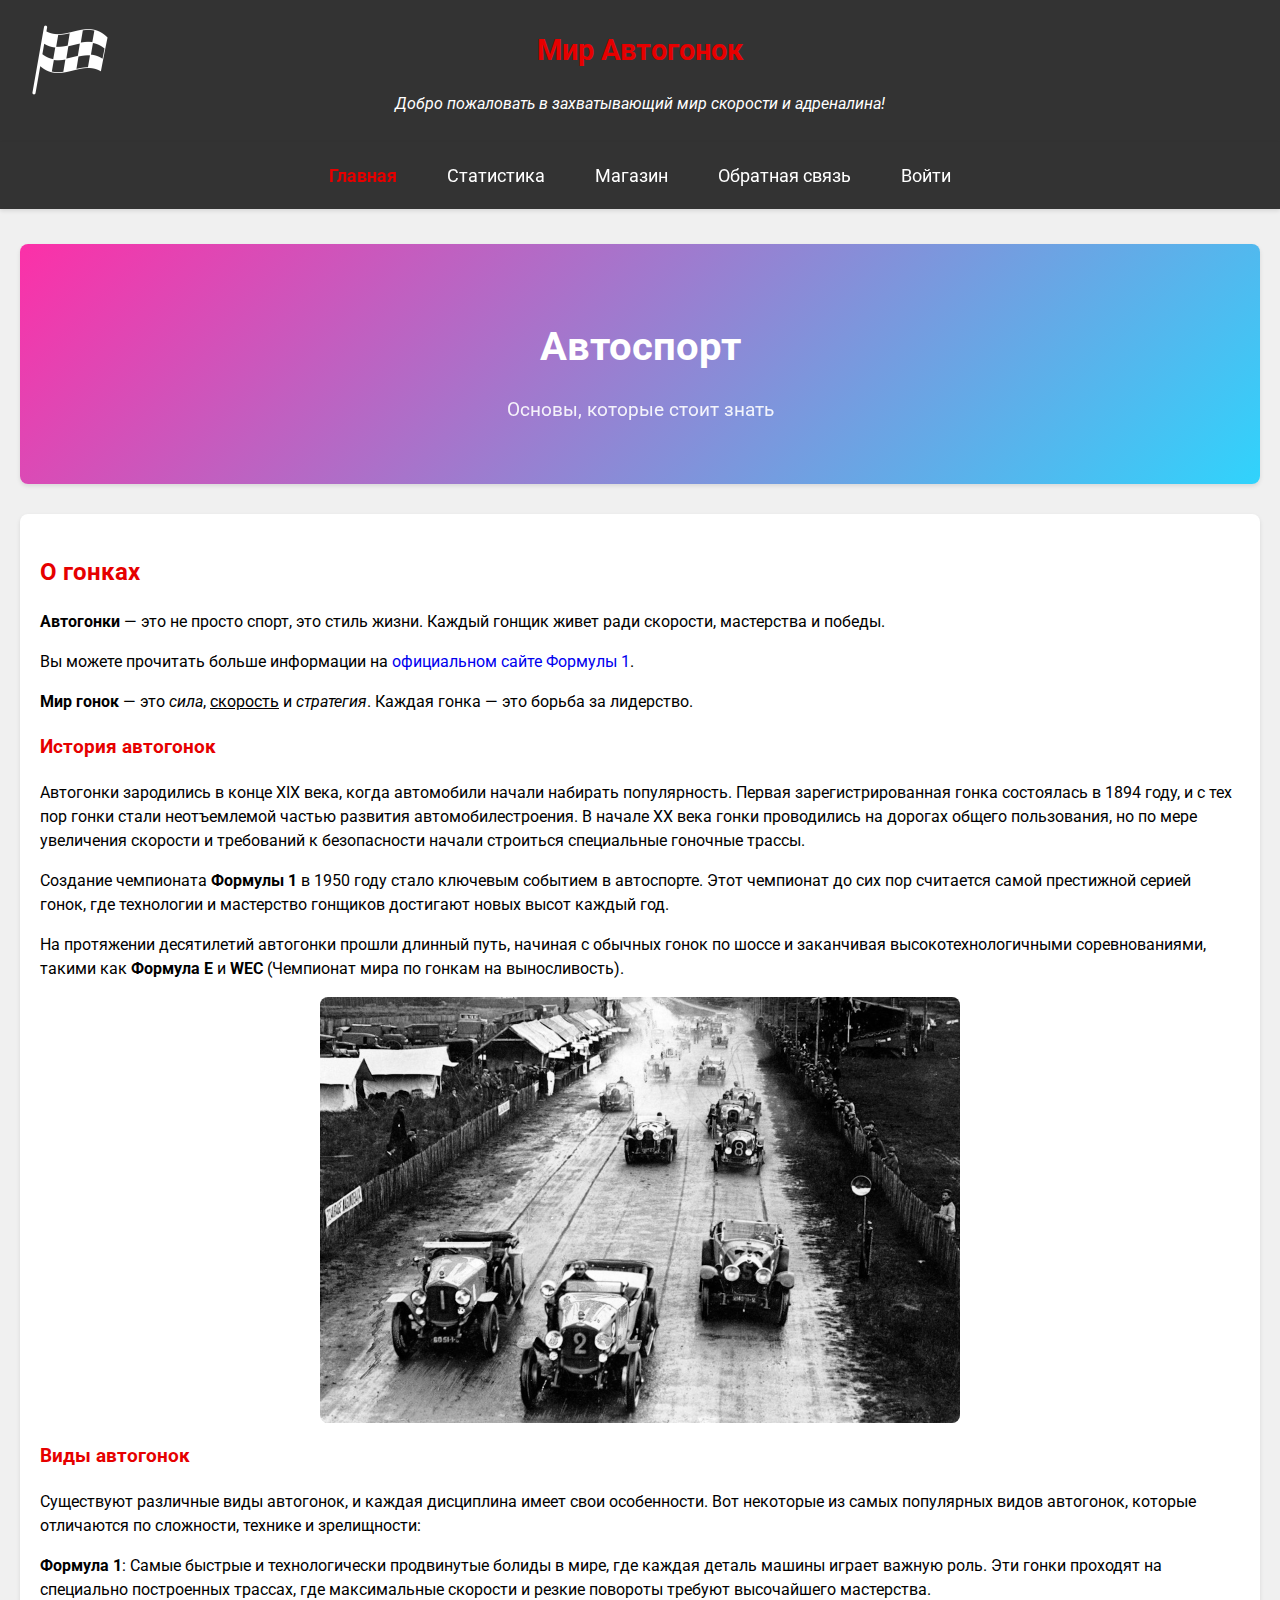
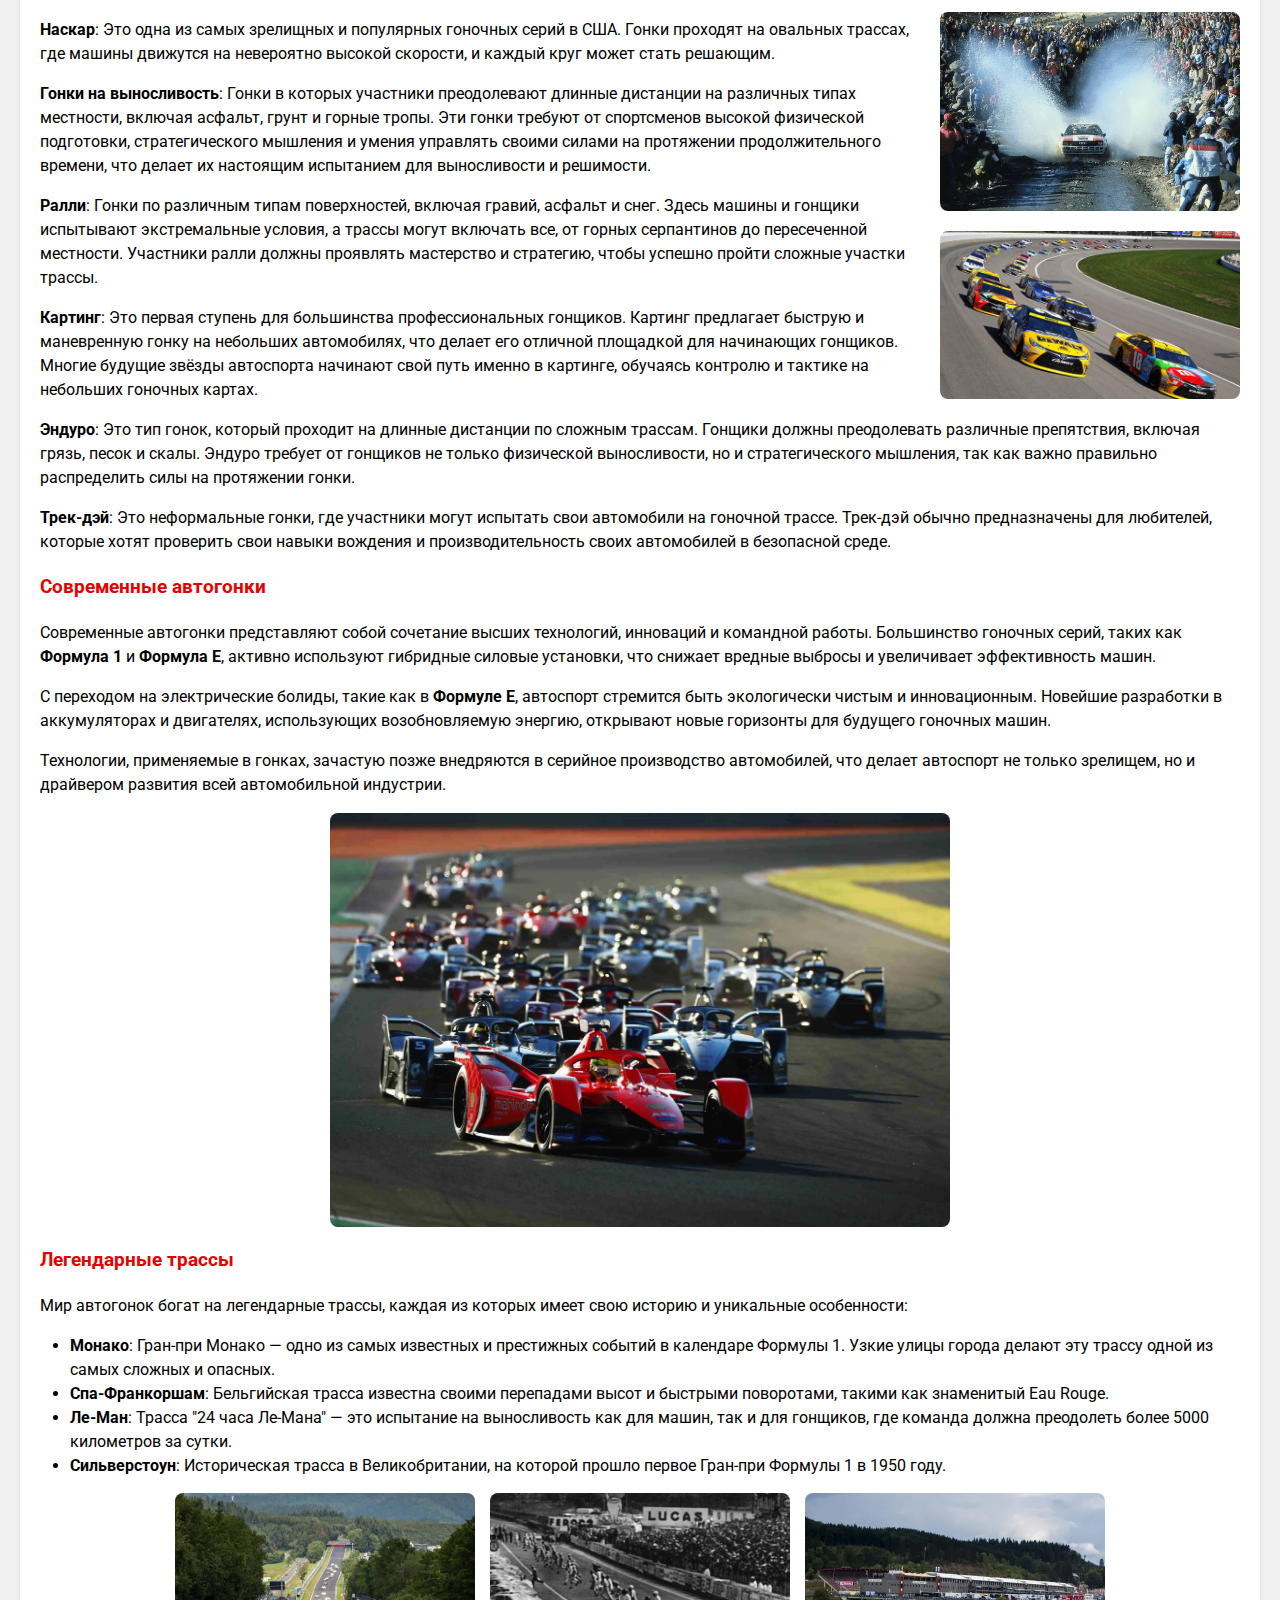
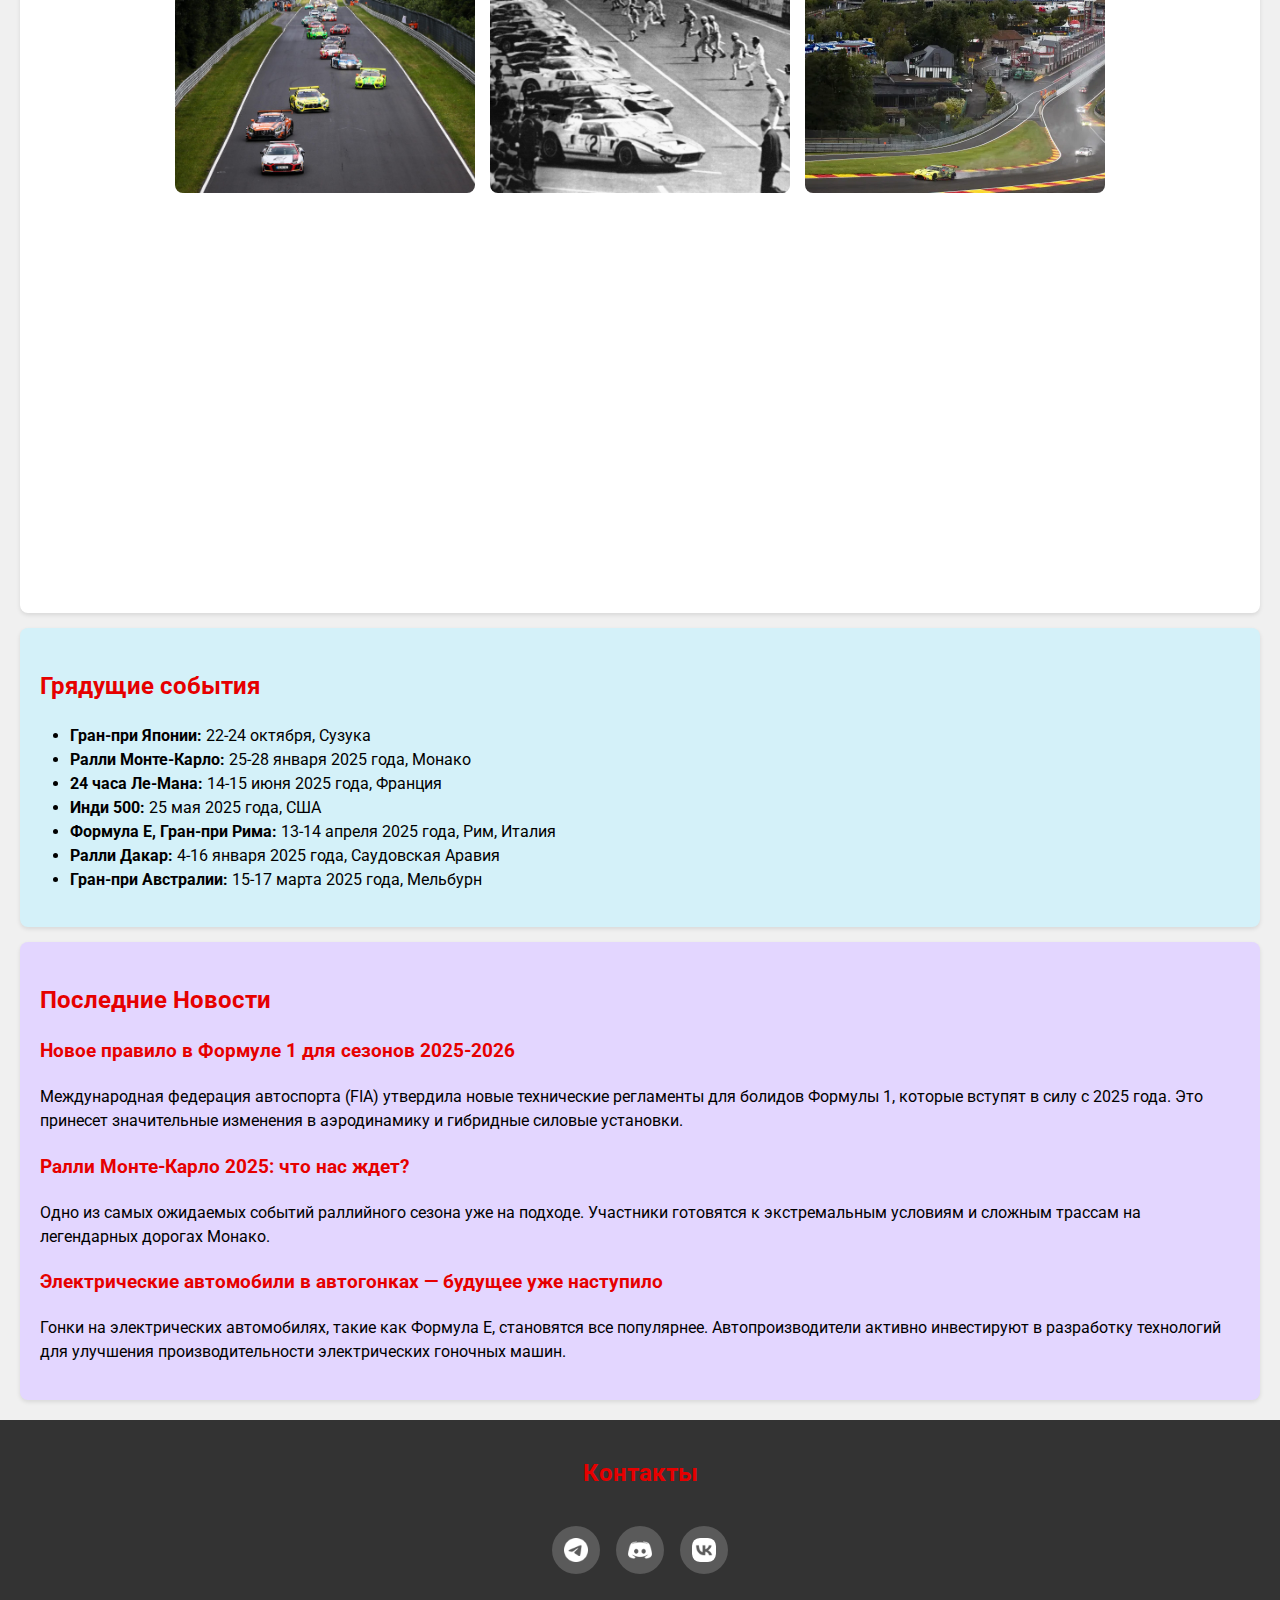
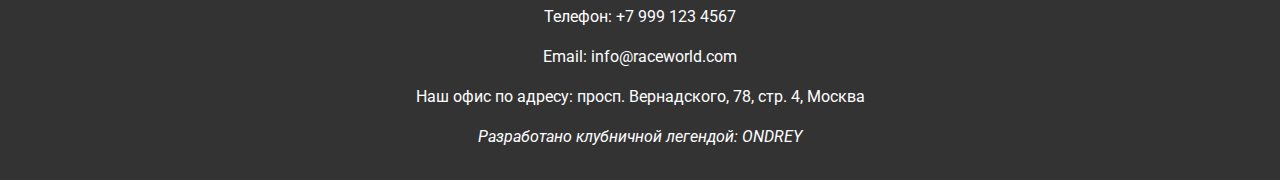
<file: index.html>
<!DOCTYPE html>
<html lang="ru">

<head>
    <meta charset="UTF-8">
    <meta name="viewport" content="width=device-width, initial-scale=1.0">
    <title>Мир Автогонок</title>
    <link rel="icon" href="img/racing-flag.png" type="image/x-icon">
    <link rel="stylesheet" href="style.css">
    <link href="https://fonts.googleapis.com/css2?family=Roboto:wght@400;700&display=swap" rel="stylesheet">
</head>

<body>

    <header>
        <img src="img/racing-flag.png" alt="Логотип Мир Автогонок" class="logo">
        <h1 id="main-header">Мир Автогонок</h1>
        <p><em>Добро пожаловать в захватывающий мир скорости и адреналина!</em></p>
        <button class="mobile-menu-toggle">☰</button>
    </header>

    <nav>
        <ul>
            <li><a href="index.html" class="active">Главная</a></li>
            <li><a href="stats.html">Статистика</a></li>
            <li><a href="shop.html">Магазин</a></li>
            <li><a href="feedback.html">Обратная связь</a></li>
            <li><a href="register.html">Войти</a></li>
        </ul>
    </nav>

    <div class="container">
        <main>
            <section class="stats-hero">
                <h2>Автоспорт</h2>
                <p>Основы, которые стоит знать</p>
            </section>

            <section id="about">
                <h2>О гонках</h2>
                <p><strong>Автогонки</strong> — это не просто спорт, это стиль жизни. Каждый гонщик живет ради скорости,
                    мастерства и победы.</p>
                <p>Вы можете прочитать больше информации на <a href="https://www.formula1.com" target="_blank"
                        class="no-underline">официальном сайте Формулы 1</a>.</p>

                <p><b>Мир гонок</b> — это <i>сила</i>, <u>скорость</u> и <cite>стратегия</cite>. Каждая гонка — это
                    борьба за лидерство.</p>

                <h3>История автогонок</h3>
                <p>Автогонки зародились в конце XIX века, когда автомобили начали набирать популярность. Первая
                    зарегистрированная гонка состоялась в 1894 году, и с тех пор гонки стали неотъемлемой частью
                    развития автомобилестроения. В начале XX века гонки проводились на дорогах общего пользования, но по
                    мере увеличения скорости и требований к безопасности начали строиться специальные гоночные трассы.
                </p>
                <p>Создание чемпионата <strong>Формулы 1</strong> в 1950 году стало ключевым событием в автоспорте. Этот
                    чемпионат до сих пор считается самой престижной серией гонок, где технологии и мастерство гонщиков
                    достигают новых высот каждый год.</p>
                <p>На протяжении десятилетий автогонки прошли длинный путь, начиная с обычных гонок по шоссе и
                    заканчивая высокотехнологичными соревнованиями, такими как <strong>Формула E</strong> и
                    <strong>WEC</strong> (Чемпионат мира по гонкам на выносливость).
                </p>
                <img src="img/hBtLTfK6s-01VkTYjlNRDF79enk-960.jpg" alt="Исторические гонки" width="640" height="360">

                <h3>Виды автогонок</h3>
                <p>Существуют различные виды автогонок, и каждая дисциплина имеет свои особенности. Вот некоторые из
                    самых популярных видов автогонок, которые отличаются по сложности, технике и зрелищности:</p>
                <p>
                    <strong>Формула 1</strong>: Самые быстрые и технологически продвинутые болиды в мире, где каждая
                    деталь машины играет важную роль. Эти гонки проходят на специально построенных трассах, где
                    максимальные скорости и резкие повороты требуют высочайшего мастерства.
                    <img src="img/od-quattro-do-e-trona.jpg" alt="Различные типы гонок" class="race-image">
                </p>
                <p>
                    <strong>Наскар</strong>: Это одна из самых зрелищных и популярных гоночных серий в США. Гонки
                    проходят на овальных трассах, где машины движутся на невероятно высокой скорости, и каждый круг
                    может стать решающим.
                    <img src="img/NASCAR-1.jpg" alt="Наскар" class="race-image">
                </p>
                <p>
                    <strong>Гонки на выносливость</strong>: Гонки в которых участники преодолевают длинные дистанции на
                    различных типах местности, включая асфальт, грунт и горные тропы. Эти гонки требуют от спортсменов
                    высокой физической подготовки, стратегического мышления и умения управлять своими силами на
                    протяжении продолжительного времени, что делает их настоящим испытанием для выносливости и
                    решимости.
                </p>
                <p>
                    <strong>Ралли</strong>: Гонки по различным типам поверхностей, включая гравий, асфальт и снег. Здесь
                    машины и гонщики испытывают экстремальные условия, а трассы могут включать все, от горных
                    серпантинов до пересеченной местности. Участники ралли должны проявлять мастерство и стратегию,
                    чтобы успешно пройти сложные участки трассы.
                </p>
                <p>
                    <strong>Картинг</strong>: Это первая ступень для большинства профессиональных гонщиков. Картинг
                    предлагает быструю и маневренную гонку на небольших автомобилях, что делает его отличной площадкой
                    для начинающих гонщиков. Многие будущие звёзды автоспорта начинают свой путь именно в картинге,
                    обучаясь контролю и тактике на небольших гоночных картах.
                </p>
                <p>
                    <strong>Эндуро</strong>: Это тип гонок, который проходит на длинные дистанции по сложным трассам.
                    Гонщики должны преодолевать различные препятствия, включая грязь, песок и скалы. Эндуро требует от
                    гонщиков не только физической выносливости, но и стратегического мышления, так как важно правильно
                    распределить силы на протяжении гонки.
                </p>
                <p>
                    <strong>Трек-дэй</strong>: Это неформальные гонки, где участники могут испытать свои автомобили на
                    гоночной трассе. Трек-дэй обычно предназначены для любителей, которые хотят проверить свои навыки
                    вождения и производительность своих автомобилей в безопасной среде.
                </p>

                <h3>Современные автогонки</h3>
                <p>Современные автогонки представляют собой сочетание высших технологий, инноваций и командной работы.
                    Большинство гоночных серий, таких как <strong>Формула 1</strong> и <strong>Формула E</strong>,
                    активно используют гибридные силовые установки, что снижает вредные выбросы и увеличивает
                    эффективность машин.</p>
                <p>С переходом на электрические болиды, такие как в <strong>Формуле E</strong>, автоспорт стремится быть
                    экологически чистым и инновационным. Новейшие разработки в аккумуляторах и двигателях, использующих
                    возобновляемую энергию, открывают новые горизонты для будущего гоночных машин.</p>
                <p>Технологии, применяемые в гонках, зачастую позже внедряются в серийное производство автомобилей, что
                    делает автоспорт не только зрелищем, но и драйвером развития всей автомобильной индустрии.</p>
                <a href="https://www.fiaformulae.com" target="_blank" class="centered-image">
                    <img src="img/2-FES8T01_093447_W6I3035-scaled.jpg" alt="Современные гонки" width="640" height="360">
                </a>

                <h3>Легендарные трассы</h3>
                <p>Мир автогонок богат на легендарные трассы, каждая из которых имеет свою историю и уникальные
                    особенности:</p>
                <ul>
                    <li><strong>Монако</strong>: Гран-при Монако — одно из самых известных и престижных событий в
                        календаре Формулы 1. Узкие улицы города делают эту трассу одной из самых сложных и опасных.</li>
                    <li><strong>Спа-Франкоршам</strong>: Бельгийская трасса известна своими перепадами высот и быстрыми
                        поворотами, такими как знаменитый Eau Rouge.</li>
                    <li><strong>Ле-Ман</strong>: Трасса "24 часа Ле-Мана" — это испытание на выносливость как для машин,
                        так и для гонщиков, где команда должна преодолеть более 5000 километров за сутки.</li>
                    <li><strong>Сильверстоун</strong>: Историческая трасса в Великобритании, на которой прошло первое
                        Гран-при Формулы 1 в 1950 году.</li>
                </ul>
                <div class="legend-card-container">
                    <div class="legend-card" style="background-image: url(img/24hNbr19_0145587BK_STS-2048x1365.jpg);">
                        <h3>Нюрбургринг</h3>
                    </div>
                    <div class="legend-card"
                        style="background-image: url('img/10sp-lemans-centennial-inyt-02-ktqf-superJumbo.jpg');">
                        <h3>Ле-Ман</h3>
                    </div>
                    <div class="legend-card" style="background-image: url('img/SpaFrancorchamps.jpg');">
                        <h3>Спа-Франкоршам</h3>
                    </div>
                </div>
                <div class="video-container">
                    <iframe src="https://www.youtube.com/watch?v=theW_ISJQA8" title="Нюрбургринг"
                        allowfullscreen></iframe>
                    <div class="video-description">Посмотрите легенарную трассу Нюрбургринг!</div>
                </div>
            </section>

            <section id="events" class="events-section">
                <h2>Грядущие события</h2>
                <ul>
                    <li><strong>Гран-при Японии:</strong> 22-24 октября, Сузука</li>
                    <li><strong>Ралли Монте-Карло:</strong> 25-28 января 2025 года, Монако</li>
                    <li><strong>24 часа Ле-Мана:</strong> 14-15 июня 2025 года, Франция</li>
                    <li><strong>Инди 500:</strong> 25 мая 2025 года, США</li>
                    <li><strong>Формула Е, Гран-при Рима:</strong> 13-14 апреля 2025 года, Рим, Италия</li>
                    <li><strong>Ралли Дакар:</strong> 4-16 января 2025 года, Саудовская Аравия</li>
                    <li><strong>Гран-при Австралии:</strong> 15-17 марта 2025 года, Мельбурн</li>
                </ul>
            </section>

            <article id="news" class="news-section">
                <h2>Последние Новости</h2>
                <h3>Новое правило в Формуле 1 для сезонов 2025-2026</h3>
                <p>Международная федерация автоспорта (FIA) утвердила новые технические регламенты для болидов Формулы
                    1, которые вступят в силу с 2025 года. Это принесет значительные изменения в аэродинамику и
                    гибридные силовые установки.</p>

                <h3>Ралли Монте-Карло 2025: что нас ждет?</h3>
                <p>Одно из самых ожидаемых событий раллийного сезона уже на подходе. Участники готовятся к экстремальным
                    условиям и сложным трассам на легендарных дорогах Монако.</p>

                <h3>Электрические автомобили в автогонках — будущее уже наступило</h3>
                <p>Гонки на электрических автомобилях, такие как Формула E, становятся все популярнее. Автопроизводители
                    активно инвестируют в разработку технологий для улучшения производительности электрических гоночных
                    машин.</p>
            </article>
        </main>
    </div>

    <footer>
        <h2 id="contact">Контакты</h2>

        <div class="social-buttons">
            <a href="https://t.me/ondreytg" class="social-btn telegram">
                <img src="img/telegram-white-icon.png">
            </a>
            <a href="https://discord.com/" class="social-btn discord">
                <img src="img/discord-white-icon.png">
            </a>
            <a href="https://vk.com/ondreyvk" class="social-btn vk">
                <img src="img/vk-white-icon.png">
            </a>
        </div>

        <p>Телефон: <a href="tel:+7991234567">+7 999 123 4567</a></p>

        <p>Email: <a href="mailto:info@raceworld.com">info@raceworld.com</a></p>

        <p>Наш офис по адресу: просп. Вернадского, 78, стр. 4, Москва</p>

        <address>
            <p>Разработано клубничной легендой: ONDREY</p>
        </address>
    </footer>
    <script src="script.js"></script>
</body>
</html>
</file>
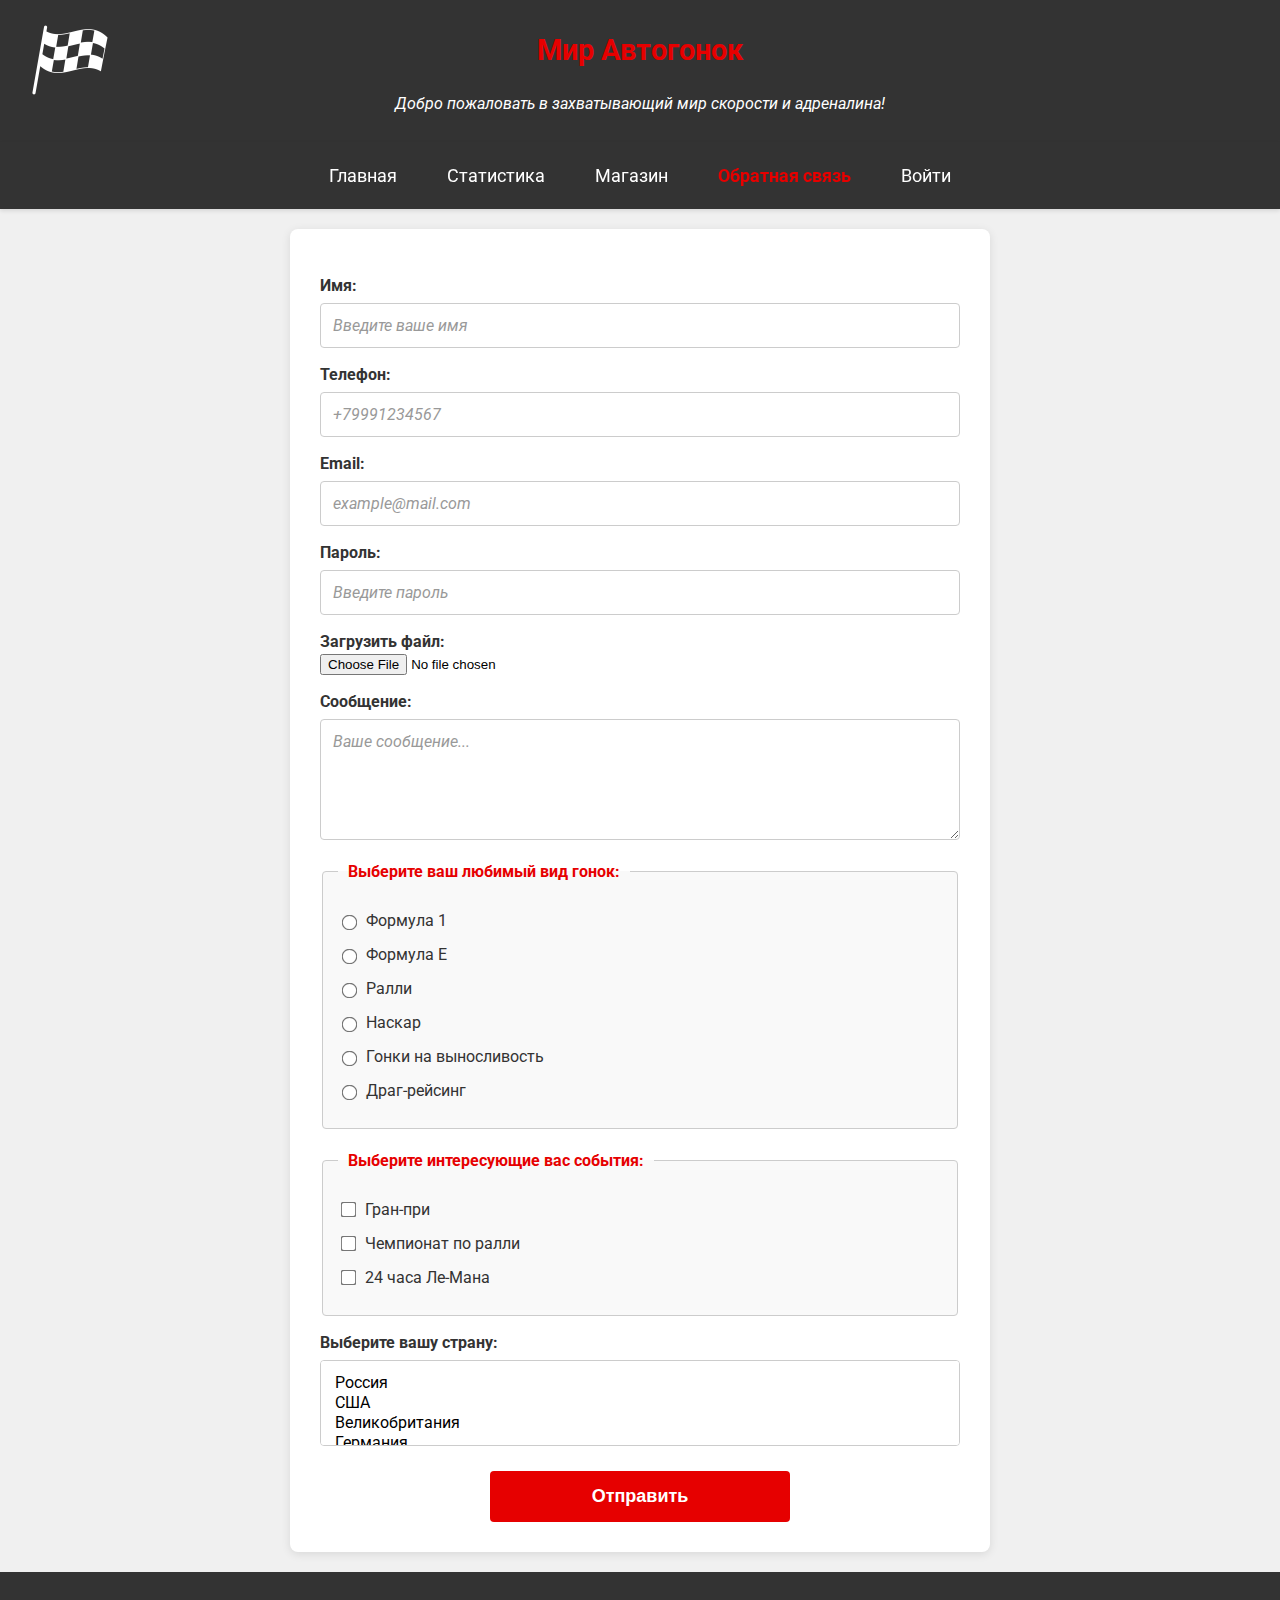
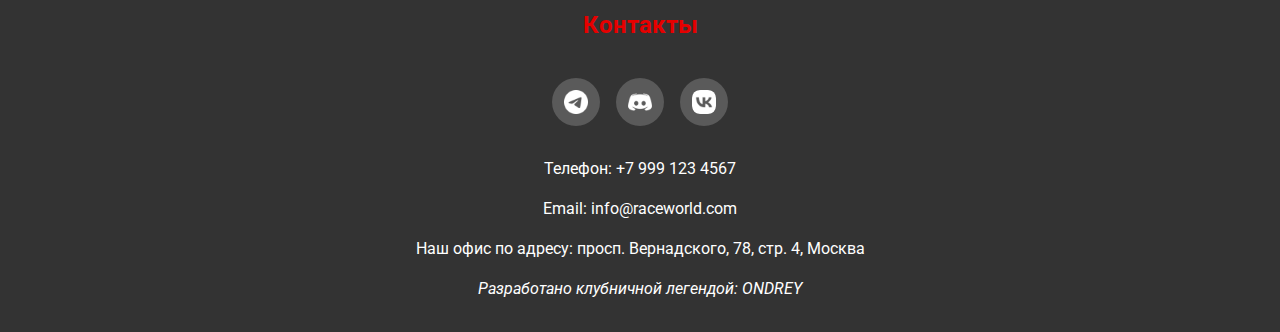
<file: feedback.html>
<!DOCTYPE html>
<html lang="ru">

<head>
    <meta charset="UTF-8">
    <meta name="viewport" content="width=device-width, initial-scale=1.0">
    <title>Обратная Связь</title>
    <link rel="icon" href="img/racing-flag.png" type="image/x-icon">
    <link rel="stylesheet" href="style.css">
    <link href="https://fonts.googleapis.com/css2?family=Roboto:wght@400;700&display=swap" rel="stylesheet">
</head>

<body>

    <header>
        <img src="img/racing-flag.png" alt="Логотип Мир Автогонок" class="logo">
        <h1 id="main-header">Мир Автогонок</h1>
        <p><em>Добро пожаловать в захватывающий мир скорости и адреналина!</em></p>
        <button class="mobile-menu-toggle">☰</button>
    </header>

    <nav>
        <ul>
            <li><a href="index.html">Главная</a></li>
            <li><a href="stats.html">Статистика</a></li>
            <li><a href="shop.html">Магазин</a></li>
            <li><a href="feedback.html" class="active">Обратная связь</a></li>
            <li><a href="register.html">Войти</a></li>
        </ul>
    </nav>

    <main id="contact-form">
        <form action="submit_form.php" method="post">
            <label for="name">Имя:</label>
            <input type="text" id="name" name="name" placeholder="Введите ваше имя" required minlength="2"
                maxlength="50">

            <label for="phone">Телефон:</label>
            <input type="tel" id="phone" name="phone" placeholder="+79991234567" pattern="\+7\d{10}" required>

            <label for="email">Email:</label>
            <input type="email" id="email" name="email" placeholder="example@mail.com" required>

            <label for="password">Пароль:</label>
            <input type="password" id="password" name="password" placeholder="Введите пароль" required minlength="6">

            <label for="file">Загрузить файл:</label>
            <input type="file" id="file" name="file">

            <label for="message">Сообщение:</label>
            <textarea id="message" name="message" cols="30" rows="5" placeholder="Ваше сообщение..." required
                minlength="1" maxlength="1000"></textarea>

            <fieldset>
                <legend>Выберите ваш любимый вид гонок:</legend>
                <label>
                    <input type="radio" name="race_type" value="F1">
                    Формула 1
                </label>
                <label>
                    <input type="radio" name="race_type" value="Nascar">
                    Формула Е
                </label>
                <label>
                    <input type="radio" name="race_type" value="Rally">
                    Ралли
                </label>
                <label>
                    <input type="radio" name="race_type" value="Nascar">
                    Наскар
                </label>
                <label>
                    <input type="radio" name="race_type" value="Endurance racing">
                    Гонки на выносливость
                </label>
                <label>
                    <input type="radio" name="race_type" value="Drag racing">
                    Драг-рейсинг
                </label>
            </fieldset>

            <fieldset>
                <legend>Выберите интересующие вас события:</legend>
                <label>
                    <input type="checkbox" name="events[]" value="Grand Prix">
                    Гран-при
                </label>
                <label>
                    <input type="checkbox" name="events[]" value="Rally Championship">
                    Чемпионат по ралли
                </label>
                <label>
                    <input type="checkbox" name="events[]" value="Le Mans">
                    24 часа Ле-Мана
                </label>
            </fieldset>

            <label for="country">Выберите вашу страну:</label>
            <select id="country" name="country" size="3">
                <option value="Russia">Россия</option>
                <option value="USA">США</option>
                <option value="UK">Великобритания</option>
                <option value="Germany">Германия</option>
                <option value="Japan">Япония</option>
            </select>

            <button type="submit">Отправить</button>
        </form>
    </main>

    <footer>
        <h2 id="contact">Контакты</h2>

        <div class="social-buttons">
            <a href="https://t.me/ondreytg" class="social-btn telegram">
                <img src="img/telegram-white-icon.png">
            </a>
            <a href="https://discord.com/" class="social-btn discord">
                <img src="img/discord-white-icon.png">
            </a>
            <a href="https://vk.com/ondreyvk" class="social-btn vk">
                <img src="img/vk-white-icon.png">
            </a>
        </div>

        <p>Телефон: <a href="tel:+7991234567">+7 999 123 4567</a></p>

        <p>Email: <a href="mailto:info@raceworld.com">info@raceworld.com</a></p>

        <p>Наш офис по адресу: просп. Вернадского, 78, стр. 4, Москва</p>

        <address>
            <p>Разработано клубничной легендой: ONDREY</p>
        </address>
    </footer>
    <script src="script.js"></script>
</body>
</html>
</file>
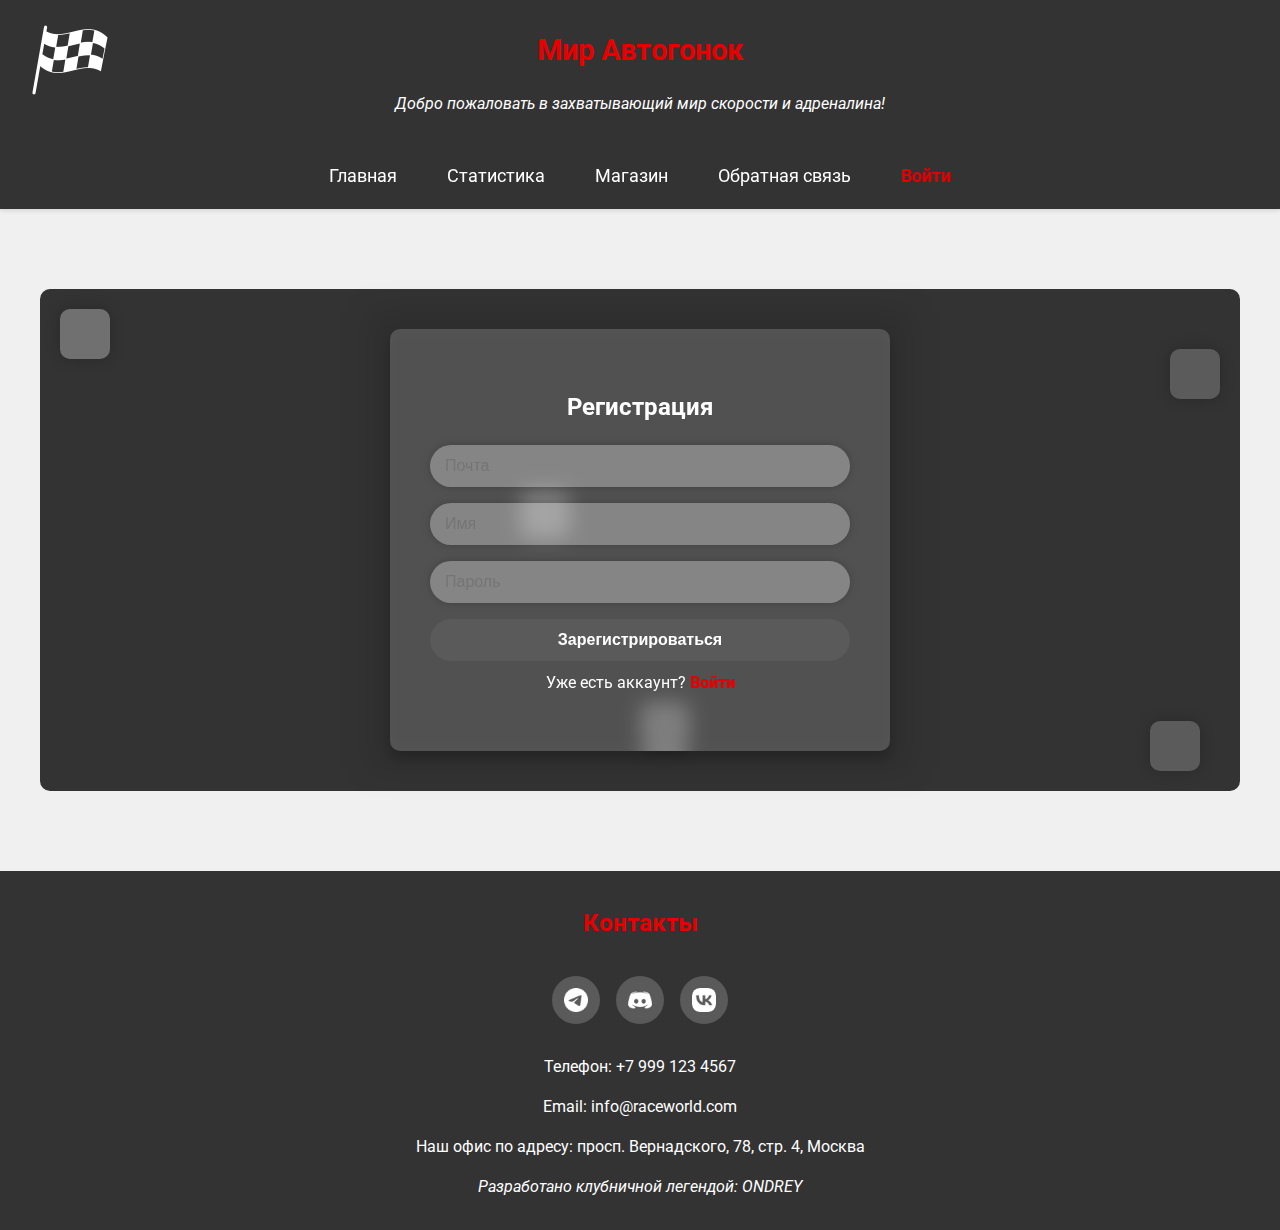
<file: register.html>
<!DOCTYPE html>
<html lang="ru">

<head>
    <meta charset="UTF-8">
    <meta name="viewport" content="width=device-width, initial-scale=1.0">
    <title>Регистрация</title>
    <link rel="icon" href="img/racing-flag.png" type="image/x-icon">
    <link rel="stylesheet" href="style.css">
    <link href="https://fonts.googleapis.com/css2?family=Roboto:wght@400;700&display=swap" rel="stylesheet">
</head>

<body>

    <header>
        <img src="img/racing-flag.png" alt="Логотип Мир Автогонок" class="logo">
        <h1 id="main-header">Мир Автогонок</h1>
        <p><em>Добро пожаловать в захватывающий мир скорости и адреналина!</em></p>
        <button class="mobile-menu-toggle">☰</button>
    </header>

    <nav>
        <ul>
            <li><a href="index.html">Главная</a></li>
            <li><a href="stats.html">Статистика</a></li>
            <li><a href="shop.html">Магазин</a></li>
            <li><a href="feedback.html">Обратная связь</a></li>
            <li><a href="register.html" class="active">Войти</a></li>
        </ul>
    </nav>

    <main>
        <div class="form-container">
            <div class="outer-form">
                <div class="glass-form">
                    <h2>Регистрация</h2>
                    <form class="registration-form">
                        <label>
                            <input type="email" name="email" placeholder="Почта" required>
                        </label>
                        <label>
                            <input type="text" name="name" placeholder="Имя" required>
                        </label>
                        <label>
                            <input type="password" name="password" placeholder="Пароль" required>
                        </label>
                        <button type="submit" class="register-btn"><strong>Зарегистрироваться</strong></button>
                    </form>
                    <p class="login-link">Уже есть аккаунт? <a href="index.html"><strong>Войти</strong></a></p>
                </div>
                <div class="floating-squares">
                    <div class="square"></div>
                    <div class="square"></div>
                    <div class="square"></div>
                    <div class="square"></div>
                    <div class="square"></div>
                </div>
            </div>
        </div>
    </main>

    <footer>
        <h2 id="contact">Контакты</h2>

        <div class="social-buttons">
            <a href="https://t.me/ondreytg" class="social-btn telegram">
                <img src="img/telegram-white-icon.png">
            </a>
            <a href="https://discord.com/" class="social-btn discord">
                <img src="img/discord-white-icon.png">
            </a>
            <a href="https://vk.com/ondreyvk" class="social-btn vk">
                <img src="img/vk-white-icon.png">
            </a>
        </div>

        <p>Телефон: <a href="tel:+7991234567">+7 999 123 4567</a></p>

        <p>Email: <a href="mailto:info@raceworld.com">info@raceworld.com</a></p>

        <p>Наш офис по адресу: просп. Вернадского, 78, стр. 4, Москва</p>

        <address>
            <p>Разработано клубничной легендой: ONDREY</p>
        </address>
    </footer>
    <script src="script.js"></script>
</body>
</html>
</file>
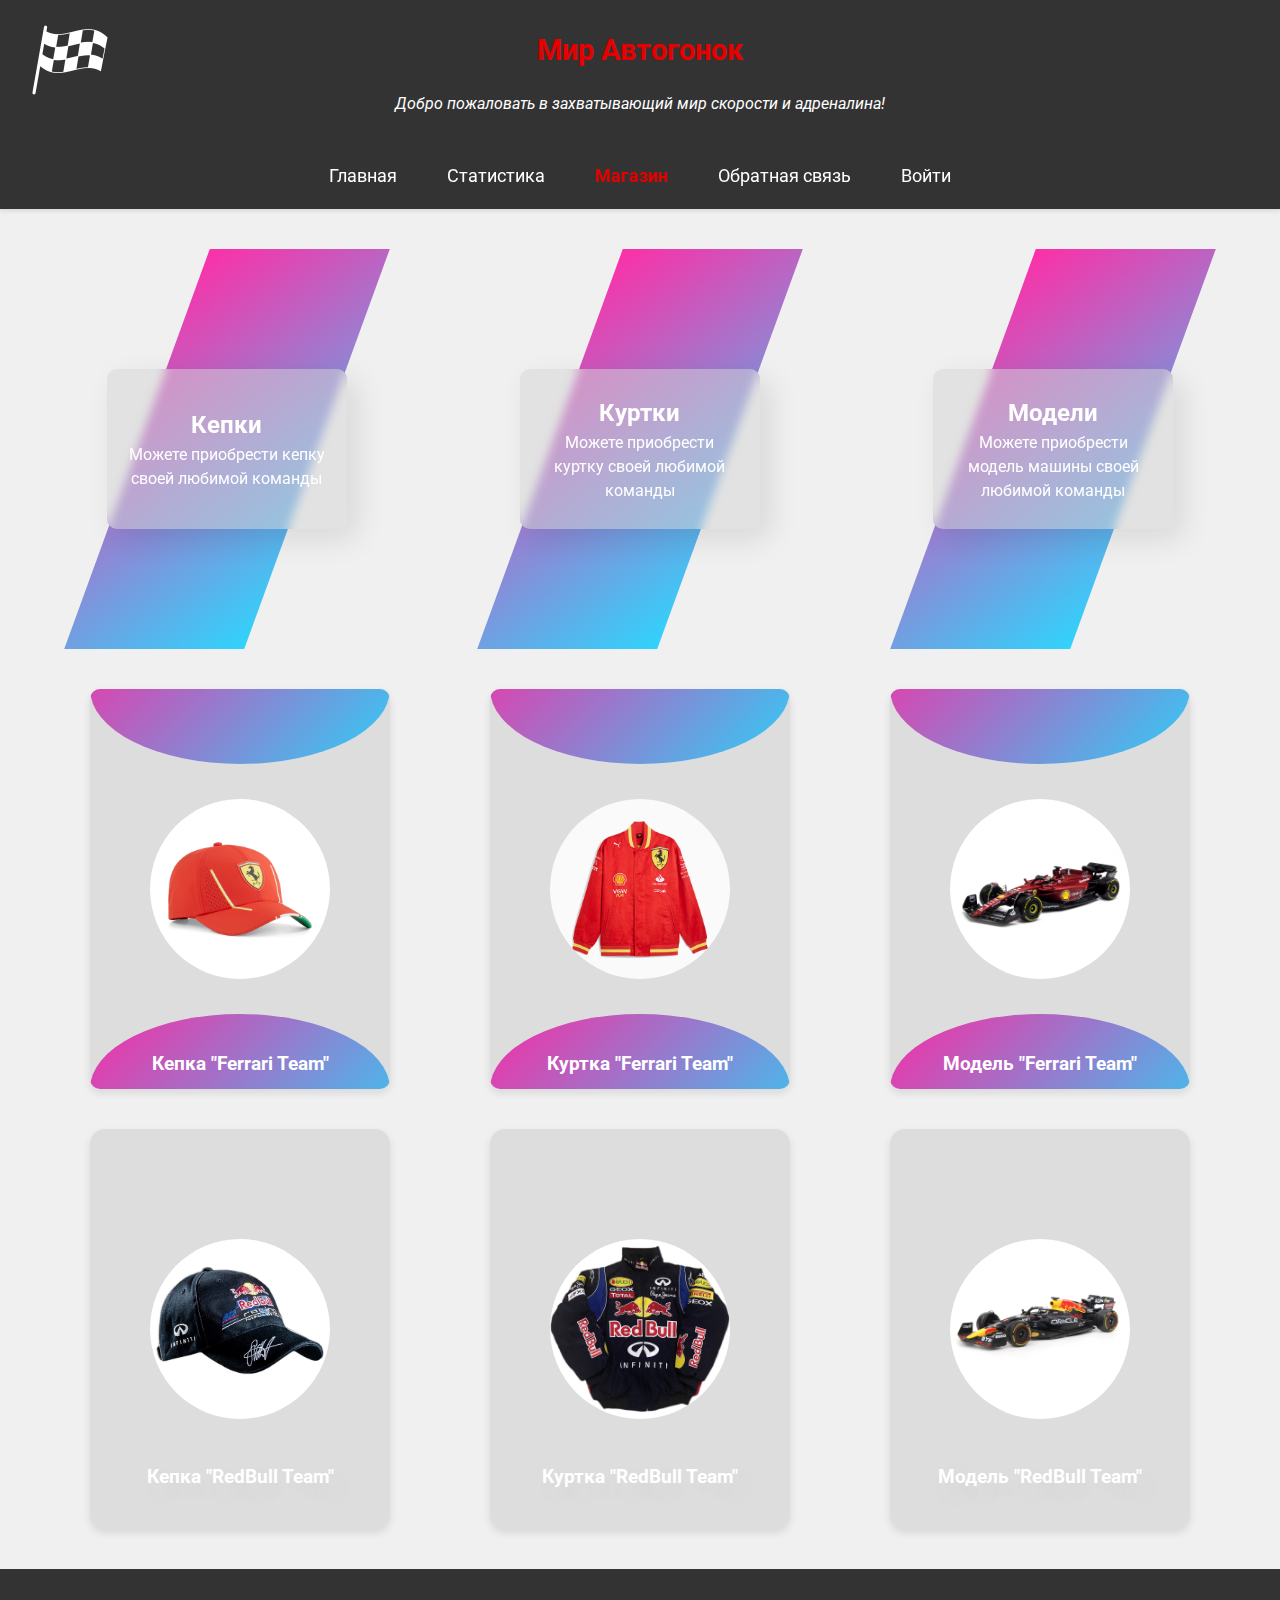
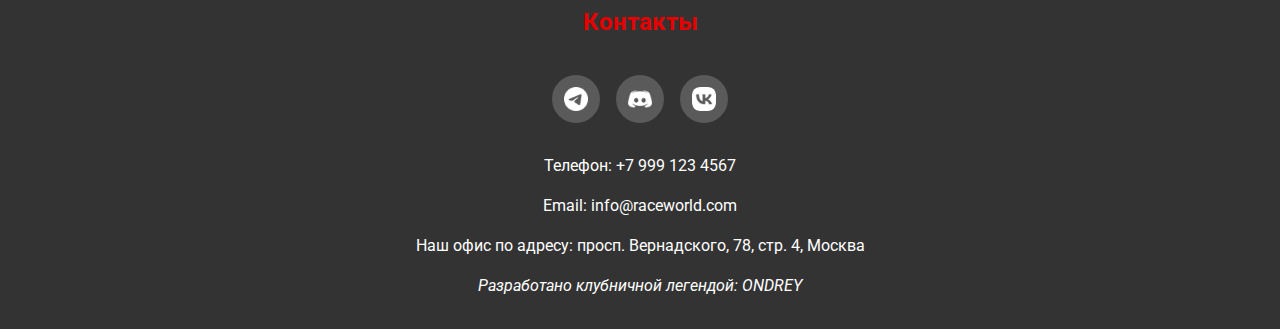
<file: shop.html>
<!DOCTYPE html>
<html lang="ru">

<head>
    <meta charset="UTF-8">
    <meta name="viewport" content="width=device-width, initial-scale=1.0">
    <title>Магазин</title>
    <link rel="icon" href="img/racing-flag.png" type="image/x-icon">
    <link rel="stylesheet" href="style.css">
    <link href="https://fonts.googleapis.com/css2?family=Roboto:wght@400;700&display=swap" rel="stylesheet">
</head>

<body>

    <header>
        <img src="img/racing-flag.png" alt="Логотип Мир Автогонок" class="logo">
        <h1 id="main-header">Мир Автогонок</h1>
        <p><em>Добро пожаловать в захватывающий мир скорости и адреналина!</em></p>
        <button class="mobile-menu-toggle">☰</button>
    </header>

    <nav>
        <ul>
            <li><a href="index.html">Главная</a></li>
            <li><a href="stats.html">Статистика</a></li>
            <li><a href="shop.html" class="active">Магазин</a></li>
            <li><a href="feedback.html">Обратная связь</a></li>
            <li><a href="register.html">Войти</a></li>
        </ul>
    </nav>

    <main>
        <div class="card-container">
            <div class="card">
                <div class="content">
                    <div class="title">Кепки</div>
                    <div class="description">Можете приобрести кепку своей любимой команды</div>
                    <div class="square square1"></div>
                    <div class="square square2"></div>
                </div>
            </div>
            <div class="card">
                <div class="content">
                    <div class="title">Куртки</div>
                    <div class="description">Можете приобрести куртку своей любимой команды</div>
                    <div class="square square1"></div>
                    <div class="square square2"></div>
                </div>
            </div>
            <div class="card">
                <div class="content">
                    <div class="title">Модели</div>
                    <div class="description">Можете приобрести модель машины своей любимой команды</div>
                    <div class="square square1"></div>
                    <div class="square square2"></div>
                </div>
            </div>
        </div>

        <div class="blur-effect-container">
            <div class="blur-card">
                <div class="gradient-circle1"></div>
                <div class="gradient-circle2"></div>                
                <img src="img/scuderia-ferrari-2024-team-cap_ss5_p-201131534+u-a4531naaz0s3x9ej7ahx+v-fmmkwdoymixc9s0m9rk4.png"
                    alt="Product 1" class="product-image">
                <h3>Кепка "Ferrari Team"</h3>
            </div>
            <div class="blur-card">
                <div class="gradient-circle1"></div>
                <div class="gradient-circle2"></div>
                <img src="img/курткаферрари.png" alt="Product 2" class="product-image">
                <h3>Куртка "Ferrari Team"</h3>
            </div>
            <div class="blur-card">
                <div class="gradient-circle1"></div>
                <div class="gradient-circle2"></div>
                <img src="img/модельферрари.png" alt="Product 3" class="product-image">
                <h3>Модель "Ferrari Team"</h3>
            </div>
        </div>

        <div class="lights-card-container">
            <div class="lights-card">
                <img src="img/кепкрб.png" alt="Product 3" class="product-image">
                <h3>Кепка "RedBull Team"</h3>
            </div>
            <div class="lights-card">
                <img src="img/курткарб.png" alt="Product 3" class="product-image">
                <h3>Куртка "RedBull Team"</h3>
            </div>
            <div class="lights-card">
                <img src="img/модельрб.png" alt="Product 3" class="product-image">
                <h3>Модель "RedBull Team"</h3>
            </div>
        </div>
    </main>

    <footer>
        <h2 id="contact">Контакты</h2>

        <div class="social-buttons">
            <a href="https://t.me/ondreytg" class="social-btn telegram">
                <img src="img/telegram-white-icon.png">
            </a>
            <a href="https://discord.com/" class="social-btn discord">
                <img src="img/discord-white-icon.png">
            </a>
            <a href="https://vk.com/ondreyvk" class="social-btn vk">
                <img src="img/vk-white-icon.png">
            </a>
        </div>

        <p>Телефон: <a href="tel:+7991234567">+7 999 123 4567</a></p>

        <p>Email: <a href="mailto:info@raceworld.com">info@raceworld.com</a></p>

        <p>Наш офис по адресу: просп. Вернадского, 78, стр. 4, Москва</p>

        <address>
            <p>Разработано клубничной легендой: ONDREY</p>
        </address>
    </footer>
    <script src="script.js"></script>
</body>
</html>
</file>
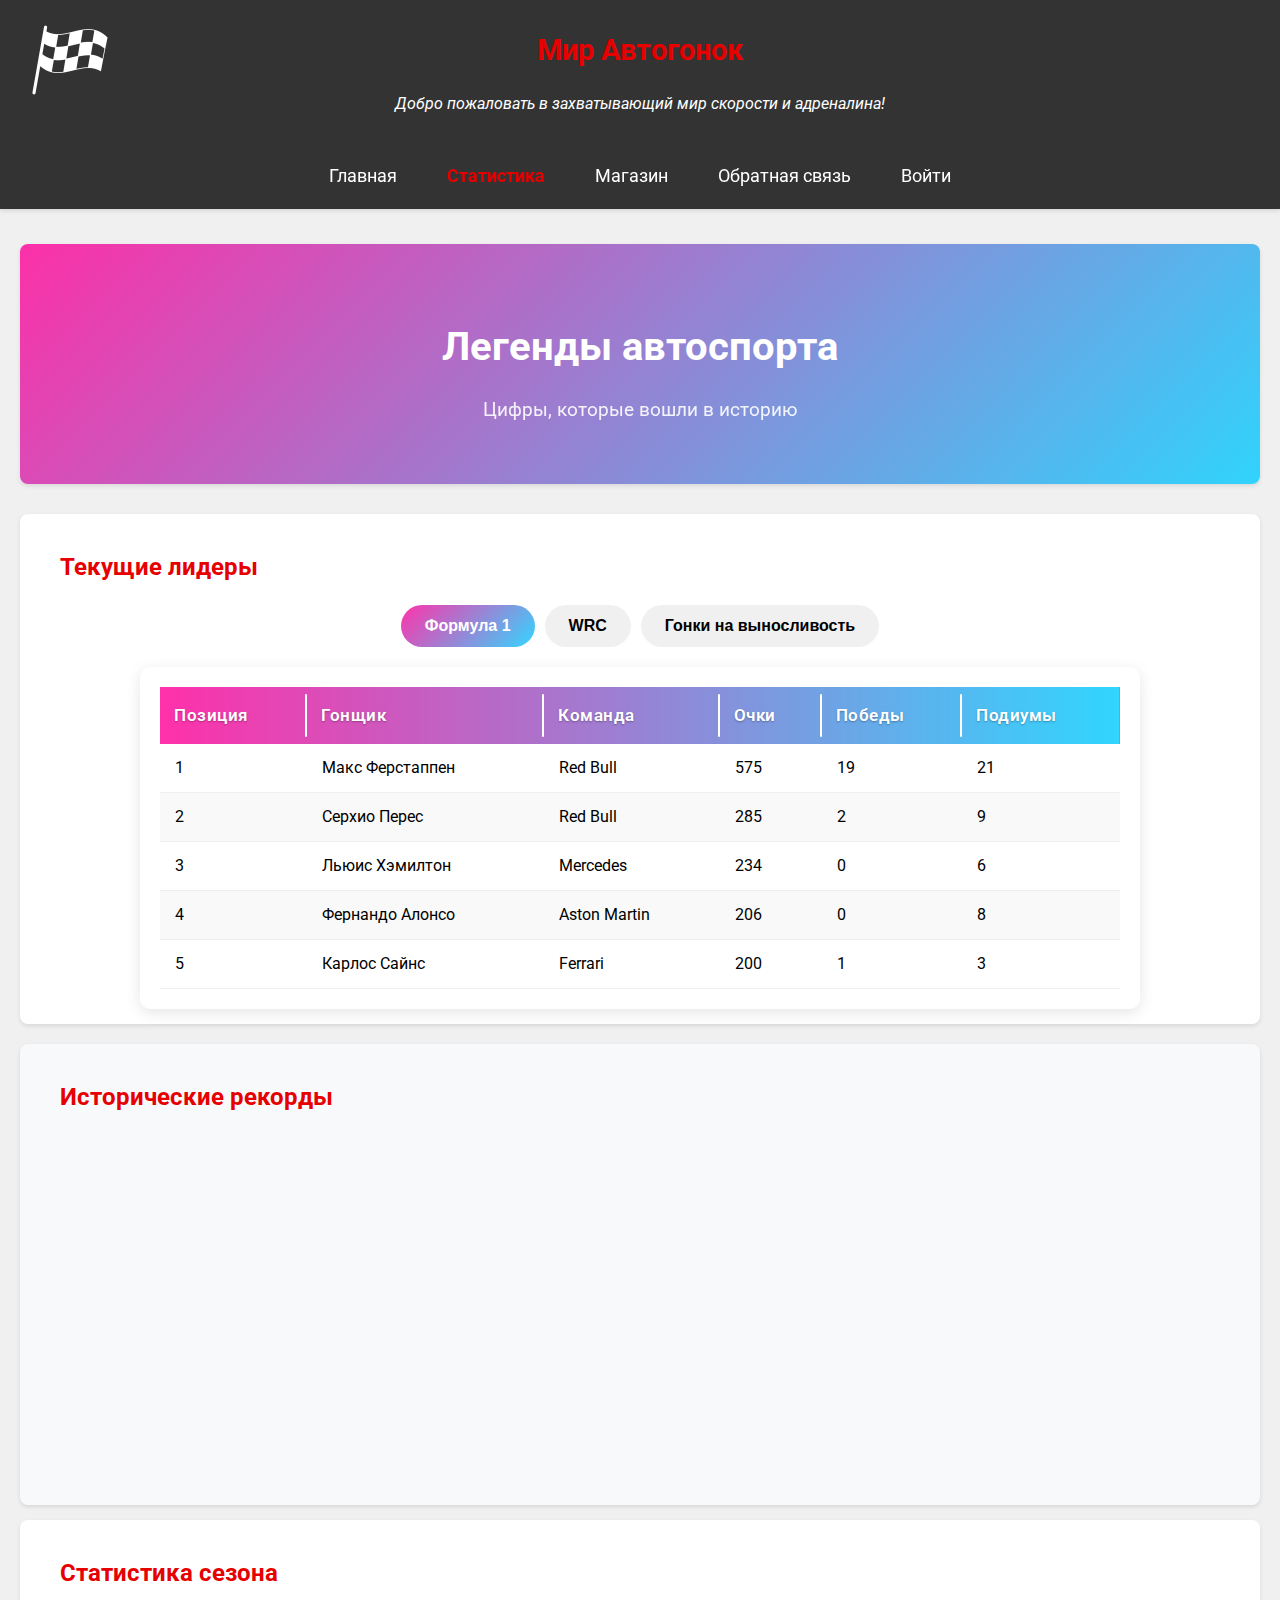
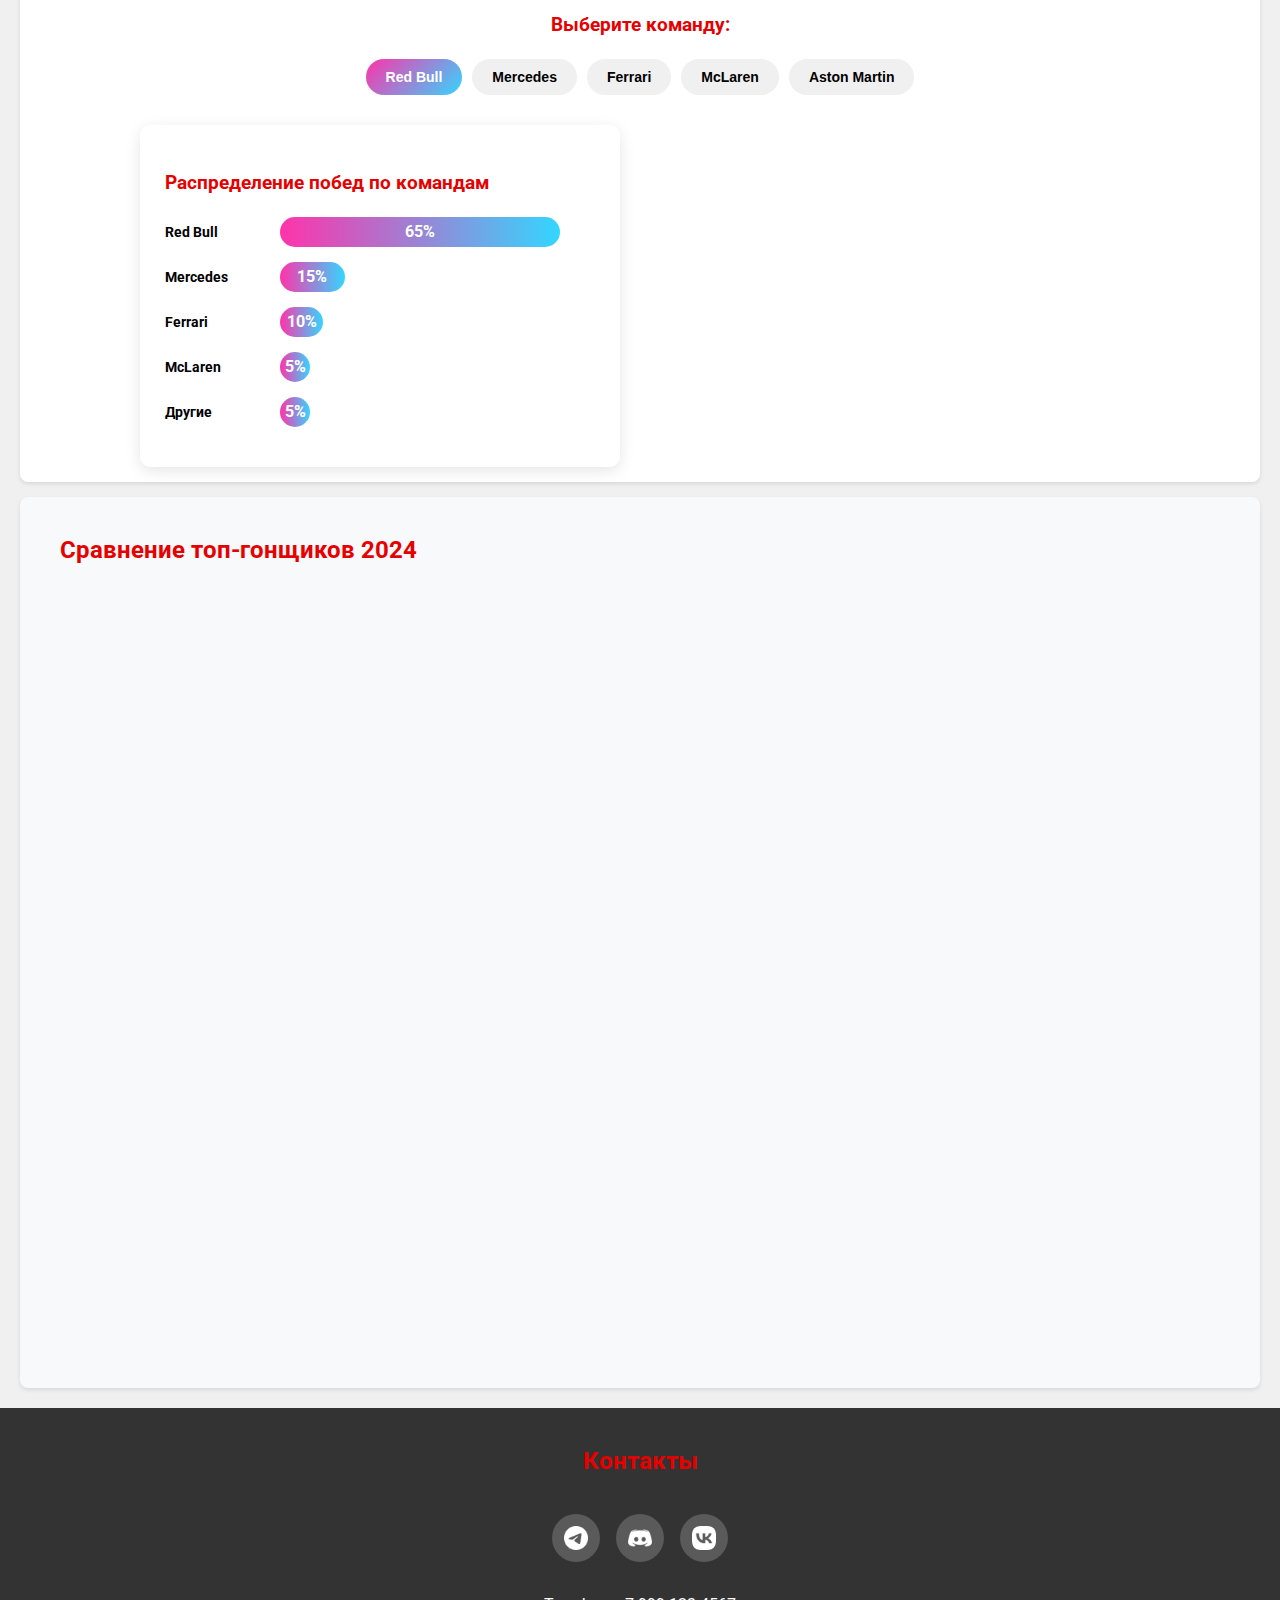
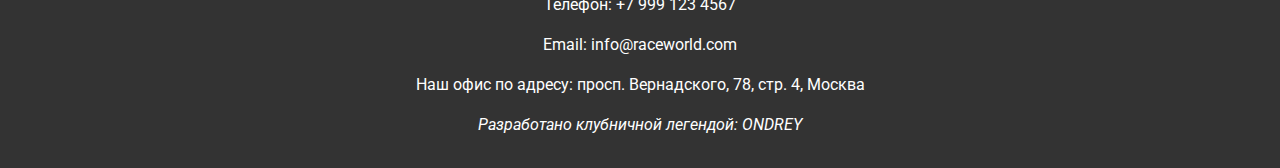
<file: stats.html>
<!DOCTYPE html>
<html lang="ru">

<head>
    <meta charset="UTF-8">
    <meta name="viewport" content="width=device-width, initial-scale=1.0">
    <title>Статистика и рекорды - Мир Автогонок</title>
    <link rel="icon" href="img/racing-flag.png" type="image/x-icon">
    <link rel="stylesheet" href="style.css">
    <link href="https://fonts.googleapis.com/css2?family=Roboto:wght@400;700&display=swap" rel="stylesheet">
</head>

<body>
    <header>
        <img src="img/racing-flag.png" alt="Логотип Мир Автогонок" class="logo">
        <h1 id="main-header">Мир Автогонок</h1>
        <p><em>Добро пожаловать в захватывающий мир скорости и адреналина!</em></p>
        <button class="mobile-menu-toggle">☰</button>
    </header>

    <nav>
        <ul>
            <li><a href="index.html">Главная</a></li>
            <li><a href="stats.html" class="active">Статистика</a></li>
            <li><a href="shop.html">Магазин</a></li>
            <li><a href="feedback.html">Обратная связь</a></li>
            <li><a href="register.html">Войти</a></li>
        </ul>
    </nav>

    <main>
        <section class="stats-hero">
            <h2>Легенды автоспорта</h2>
            <p>Цифры, которые вошли в историю</p>
        </section>

        <!-- Таблицы лидеров -->
        <section class="leaderboards-section">
            <h2>Текущие лидеры</h2>

            <div class="tabs-container">
                <div class="tabs">
                    <button class="tab-button active" data-tab="f1">Формула 1</button>
                    <button class="tab-button" data-tab="wrc">WRC</button>
                    <button class="tab-button" data-tab="endurance">Гонки на выносливость</button>
                </div>

                <div class="tab-content active" id="f1">
                    <div class="stats-table-container">
                        <table class="stats-table">
                            <thead>
                                <tr>
                                    <th>Позиция</th>
                                    <th>Гонщик</th>
                                    <th>Команда</th>
                                    <th>Очки</th>
                                    <th>Победы</th>
                                    <th>Подиумы</th>
                                </tr>
                            </thead>
                            <tbody>
                                <tr>
                                    <td>1</td>
                                    <td>Макс Ферстаппен</td>
                                    <td>Red Bull</td>
                                    <td>575</td>
                                    <td>19</td>
                                    <td>21</td>
                                </tr>
                                <tr>
                                    <td>2</td>
                                    <td>Серхио Перес</td>
                                    <td>Red Bull</td>
                                    <td>285</td>
                                    <td>2</td>
                                    <td>9</td>
                                </tr>
                                <tr>
                                    <td>3</td>
                                    <td>Льюис Хэмилтон</td>
                                    <td>Mercedes</td>
                                    <td>234</td>
                                    <td>0</td>
                                    <td>6</td>
                                </tr>
                                <tr>
                                    <td>4</td>
                                    <td>Фернандо Алонсо</td>
                                    <td>Aston Martin</td>
                                    <td>206</td>
                                    <td>0</td>
                                    <td>8</td>
                                </tr>
                                <tr>
                                    <td>5</td>
                                    <td>Карлос Сайнс</td>
                                    <td>Ferrari</td>
                                    <td>200</td>
                                    <td>1</td>
                                    <td>3</td>
                                </tr>
                            </tbody>
                        </table>
                    </div>
                </div>

                <div class="tab-content" id="wrc">
                    <div class="stats-table-container">
                        <table class="stats-table">
                            <thead>
                                <tr>
                                    <th>Позиция</th>
                                    <th>Гонщик</th>
                                    <th>Команда</th>
                                    <th>Очки</th>
                                    <th>Победы</th>
                                    <th>Спецучастки</th>
                                </tr>
                            </thead>
                            <tbody>
                                <tr>
                                    <td>1</td>
                                    <td>Калле Рованперя</td>
                                    <td>Toyota Gazoo</td>
                                    <td>287</td>
                                    <td>7</td>
                                    <td>89</td>
                                </tr>
                                <tr>
                                    <td>2</td>
                                    <td>Элфин Эванс</td>
                                    <td>Toyota Gazoo</td>
                                    <td>245</td>
                                    <td>5</td>
                                    <td>76</td>
                                </tr>
                                <tr>
                                    <td>3</td>
                                    <td>Тьерри Невилль</td>
                                    <td>Hyundai</td>
                                    <td>234</td>
                                    <td>4</td>
                                    <td>68</td>
                                </tr>
                                <tr>
                                    <td>4</td>
                                    <td>Отт Тянак</td>
                                    <td>M-Sport Ford</td>
                                    <td>198</td>
                                    <td>3</td>
                                    <td>54</td>
                                </tr>
                                <tr>
                                    <td>5</td>
                                    <td>Такамото Катсута</td>
                                    <td>Toyota Gazoo</td>
                                    <td>176</td>
                                    <td>2</td>
                                    <td>45</td>
                                </tr>
                            </tbody>
                        </table>
                    </div>
                </div>

                <div class="tab-content" id="endurance">
                    <div class="stats-table-container">
                        <table class="stats-table">
                            <thead>
                                <tr>
                                    <th>Позиция</th>
                                    <th>Команда</th>
                                    <th>Автомобиль</th>
                                    <th>Очки</th>
                                    <th>Победы</th>
                                    <th>Подиумы</th>
                                </tr>
                            </thead>
                            <tbody>
                                <tr>
                                    <td>1</td>
                                    <td>Toyota Gazoo</td>
                                    <td>Toyota GR010</td>
                                    <td>198</td>
                                    <td>5</td>
                                    <td>7</td>
                                </tr>
                                <tr>
                                    <td>2</td>
                                    <td>Ferrari AF Corse</td>
                                    <td>Ferrari 499P</td>
                                    <td>187</td>
                                    <td>4</td>
                                    <td>6</td>
                                </tr>
                                <tr>
                                    <td>3</td>
                                    <td>Porsche Penske</td>
                                    <td>Porsche 963</td>
                                    <td>176</td>
                                    <td>3</td>
                                    <td>5</td>
                                </tr>
                                <tr>
                                    <td>4</td>
                                    <td>Cadillac Racing</td>
                                    <td>Cadillac V-Series.R</td>
                                    <td>154</td>
                                    <td>2</td>
                                    <td>4</td>
                                </tr>
                                <tr>
                                    <td>5</td>
                                    <td>Peugeot Total</td>
                                    <td>Peugeot 9X8</td>
                                    <td>132</td>
                                    <td>1</td>
                                    <td>3</td>
                                </tr>
                            </tbody>
                        </table>
                    </div>
                </div>
            </div>
        </section>

        <!-- Исторические рекорды -->
        <section class="records-section">
            <h2>Исторические рекорды</h2>
            <div class="records-grid">
                <div class="record-card">
                    <div class="record-icon">🏆</div>
                    <h3>Больше всего чемпионств</h3>
                    <p class="record-value">7 титулов</p>
                    <p class="record-holder">Льюис Хэмилтон / Михаэль Шумахер</p>
                </div>
                <div class="record-card">
                    <div class="record-icon">🚀</div>
                    <h3>Самое большое количество побед</h3>
                    <p class="record-value">103 победы</p>
                    <p class="record-holder">Льюис Хэмилтон</p>
                </div>
                <div class="record-card">
                    <div class="record-icon">⏱️</div>
                    <h3>Самый молодой чемпион</h3>
                    <p class="record-value">23 года 134 дня</p>
                    <p class="record-holder">Макс Ферстаппен</p>
                </div>
                <div class="record-card">
                    <div class="record-icon">🔝</div>
                    <h3>Наибольшее количество поулов</h3>
                    <p class="record-value">104 поула</p>
                    <p class="record-holder">Льюис Хэмилтон</p>
                </div>
            </div>
        </section>

        <!-- Инфографика -->
        <section class="infographic-section">
            <h2>Статистика сезона</h2>

            <div class="team-selector">
                <h3>Выберите команду:</h3>
                <div class="team-buttons">
                    <button class="team-button active" data-team="redbull">Red Bull</button>
                    <button class="team-button" data-team="mercedes">Mercedes</button>
                    <button class="team-button" data-team="ferrari">Ferrari</button>
                    <button class="team-button" data-team="mclaren">McLaren</button>
                    <button class="team-button" data-team="aston">Aston Martin</button>
                </div>
            </div>

            <div class="infographic-container">
                <div class="chart-container">
                    <h3>Распределение побед по командам</h3>
                    <div class="chart-bar">
                        <div class="bar-label">Red Bull</div>
                        <div class="bar" style="width: 65%">65%</div>
                    </div>
                    <div class="chart-bar">
                        <div class="bar-label">Mercedes</div>
                        <div class="bar" style="width: 15%">15%</div>
                    </div>
                    <div class="chart-bar">
                        <div class="bar-label">Ferrari</div>
                        <div class="bar" style="width: 10%">10%</div>
                    </div>
                    <div class="chart-bar">
                        <div class="bar-label">McLaren</div>
                        <div class="bar" style="width: 5%">5%</div>
                    </div>
                    <div class="chart-bar">
                        <div class="bar-label">Другие</div>
                        <div class="bar" style="width: 5%">5%</div>
                    </div>
                </div>

                <div class="stats-cards" id="team-stats">
                    <div class="stat-card">
                        <div class="stat-number">575</div>
                        <div class="stat-label">очков команды</div>
                    </div>
                    <div class="stat-card">
                        <div class="stat-number">21</div>
                        <div class="stat-label">подиумов</div>
                    </div>
                    <div class="stat-card">
                        <div class="stat-number">860</div>
                        <div class="stat-label">кругов лидирования</div>
                    </div>
                    <div class="stat-card">
                        <div class="stat-number">12</div>
                        <div class="stat-label">поулов</div>
                    </div>
                </div>
            </div>
        </section>

        <!-- Сравнение гонщиков -->
        <section class="comparison-section">
            <h2>Сравнение топ-гонщиков 2024</h2>
            <div class="comparison-grid">
                <div class="drivers-comparison">
                    <div class="driver-card">
                        <div class="driver-header">
                            <div class="driver-name">Макс Ферстаппен</div>
                            <div class="driver-team">Red Bull Racing</div>
                        </div>
                        <div class="driver-stats">
                            <div class="driver-stat">
                                <span class="stat-value">575</span>
                                <div class="stat-name">Очки</div>
                            </div>
                            <div class="driver-stat">
                                <span class="stat-value">19</span>
                                <div class="stat-name">Победы</div>
                            </div>
                            <div class="driver-stat">
                                <span class="stat-value">21</span>
                                <div class="stat-name">Подиумы</div>
                            </div>
                            <div class="driver-stat">
                                <span class="stat-value">12</span>
                                <div class="stat-name">Поулы</div>
                            </div>
                            <div class="driver-stat">
                                <span class="stat-value">860</span>
                                <div class="stat-name">Круги лидер</div>
                            </div>
                            <div class="driver-stat">
                                <span class="stat-value">3</span>
                                <div class="stat-name">Лучшие круги</div>
                            </div>
                        </div>
                    </div>

                    <div class="driver-card">
                        <div class="driver-header">
                            <div class="driver-name">Льюис Хэмилтон</div>
                            <div class="driver-team">Mercedes-AMG</div>
                        </div>
                        <div class="driver-stats">
                            <div class="driver-stat">
                                <span class="stat-value">234</span>
                                <div class="stat-name">Очки</div>
                            </div>
                            <div class="driver-stat">
                                <span class="stat-value">0</span>
                                <div class="stat-name">Победы</div>
                            </div>
                            <div class="driver-stat">
                                <span class="stat-value">6</span>
                                <div class="stat-name">Подиумы</div>
                            </div>
                            <div class="driver-stat">
                                <span class="stat-value">1</span>
                                <div class="stat-name">Поулы</div>
                            </div>
                            <div class="driver-stat">
                                <span class="stat-value">132</span>
                                <div class="stat-name">Круги лидер</div>
                            </div>
                            <div class="driver-stat">
                                <span class="stat-value">2</span>
                                <div class="stat-name">Лучшие круги</div>
                            </div>
                        </div>
                    </div>

                    <div class="driver-card">
                        <div class="driver-header">
                            <div class="driver-name">Фернандо Алонсо</div>
                            <div class="driver-team">Aston Martin</div>
                        </div>
                        <div class="driver-stats">
                            <div class="driver-stat">
                                <span class="stat-value">206</span>
                                <div class="stat-name">Очки</div>
                            </div>
                            <div class="driver-stat">
                                <span class="stat-value">0</span>
                                <div class="stat-name">Победы</div>
                            </div>
                            <div class="driver-stat">
                                <span class="stat-value">8</span>
                                <div class="stat-name">Подиумы</div>
                            </div>
                            <div class="driver-stat">
                                <span class="stat-value">0</span>
                                <div class="stat-name">Поулы</div>
                            </div>
                            <div class="driver-stat">
                                <span class="stat-value">45</span>
                                <div class="stat-name">Круги лидер</div>
                            </div>
                            <div class="driver-stat">
                                <span class="stat-value">1</span>
                                <div class="stat-name">Лучшие круги</div>
                            </div>
                        </div>
                    </div>

                    <div class="driver-card">
                        <div class="driver-header">
                            <div class="driver-name">Ландо Норрис</div>
                            <div class="driver-team">McLaren</div>
                        </div>
                        <div class="driver-stats">
                            <div class="driver-stat">
                                <span class="stat-value">205</span>
                                <div class="stat-name">Очки</div>
                            </div>
                            <div class="driver-stat">
                                <span class="stat-value">1</span>
                                <div class="stat-name">Победы</div>
                            </div>
                            <div class="driver-stat">
                                <span class="stat-value">7</span>
                                <div class="stat-name">Подиумы</div>
                            </div>
                            <div class="driver-stat">
                                <span class="stat-value">2</span>
                                <div class="stat-name">Поулы</div>
                            </div>
                            <div class="driver-stat">
                                <span class="stat-value">89</span>
                                <div class="stat-name">Круги лидер</div>
                            </div>
                            <div class="driver-stat">
                                <span class="stat-value">6</span>
                                <div class="stat-name">Лучшие круги</div>
                            </div>
                        </div>
                    </div>

                    <div class="driver-card">
                        <div class="driver-header">
                            <div class="driver-name">Себастьян Ожье</div>
                            <div class="driver-team">Toyota Gazoo Racing</div>
                        </div>
                        <div class="driver-stats">
                            <div class="driver-stat">
                                <span class="stat-value">192</span>
                                <div class="stat-name">Очки</div>
                            </div>
                            <div class="driver-stat">
                                <span class="stat-value">5</span>
                                <div class="stat-name">Победы</div>
                            </div>
                            <div class="driver-stat">
                                <span class="stat-value">9</span>
                                <div class="stat-name">Подиумы</div>
                            </div>
                            <div class="driver-stat">
                                <span class="stat-value">6</span>
                                <div class="stat-name">Поулы</div>
                            </div>
                            <div class="driver-stat">
                                <span class="stat-value">320</span>
                                <div class="stat-name">Круги лидер</div>
                            </div>
                            <div class="driver-stat">
                                <span class="stat-value">4</span>
                                <div class="stat-name">Лучшие круги</div>
                            </div>
                        </div>
                    </div>

                    <div class="driver-card">
                        <div class="driver-header">
                            <div class="driver-name">Себастьен Буэми</div>
                            <div class="driver-team">Toyota Gazoo Racing</div>
                        </div>
                        <div class="driver-stats">
                            <div class="driver-stat">
                                <span class="stat-value">168</span>
                                <div class="stat-name">Очки</div>
                            </div>
                            <div class="driver-stat">
                                <span class="stat-value">3</span>
                                <div class="stat-name">Победы</div>
                            </div>
                            <div class="driver-stat">
                                <span class="stat-value">6</span>
                                <div class="stat-name">Подиумы</div>
                            </div>
                            <div class="driver-stat">
                                <span class="stat-value">4</span>
                                <div class="stat-name">Поулы</div>
                            </div>
                            <div class="driver-stat">
                                <span class="stat-value">150</span>
                                <div class="stat-name">Круги лидер</div>
                            </div>
                            <div class="driver-stat">
                                <span class="stat-value">3</span>
                                <div class="stat-name">Лучшие круги</div>
                            </div>
                        </div>
                    </div>
                </div>
            </div>
        </section>
    </main>

    <footer>
        <h2 id="contact">Контакты</h2>
        <div class="social-buttons">
            <a href="https://t.me/ondreytg" class="social-btn telegram">
                <img src="img/telegram-white-icon.png">
            </a>
            <a href="https://discord.com/" class="social-btn discord">
                <img src="img/discord-white-icon.png">
            </a>
            <a href="https://vk.com/ondreyvk" class="social-btn vk">
                <img src="img/vk-white-icon.png">
            </a>
        </div>
        <p>Телефон: <a href="tel:+79991234567">+7 999 123 4567</a></p>
        <p>Email: <a href="mailto:info@raceworld.com">info@raceworld.com</a></p>
        <p>Наш офис по адресу: просп. Вернадского, 78, стр. 4, Москва</p>
        <address>
            <p>Разработано клубничной легендой: ONDREY</p>
        </address>
    </footer>

    <script src="script.js"></script>
</body>
</html>
</file>
<file: style.css>
body {
    font-family: 'Roboto', sans-serif;
    background-color: #f0f0f0;
    margin: 0;
    padding: 0;
    font-size: 16px;
    line-height: 1.5;
}

.mobile-menu-toggle {
    display: none;
    background: none;
    border: none;
    color: white;
    font-size: 24px;
    cursor: pointer;
    padding: 10px;
    position: absolute;
    top: 10px;
    right: 20px;
    z-index: 1000;
}


header {
    position: relative;
    background-color: #333;
    color: white;
    padding: 10px 20px;
    text-align: center;
}

.logo {
    max-width: 80px;
    position: static;
    display: inline-block;
    margin: 0 auto;
    filter: brightness(0) invert(1);
}

nav {
    margin: 0;
    padding: 10px 0;
    text-align: center;
    position: sticky;
    top: 0;
    background: #333;
    box-shadow: 0 2px 4px rgba(0, 0, 0, 0.1);
    z-index: 10;
}

nav ul {
    list-style: none;
    padding: 0;
    margin: 0;
    display: flex;
    justify-content: center;
    flex-wrap: wrap;
}

nav li {
    margin: 5px 10px;
    padding: 5px 0;
}

nav a {
    text-decoration: none;
    color: white;
    transition: color 0.3s;
    font-size: 16px;
    padding: 5px 10px;
    display: block;
}

nav a.active {
    color: #e60000 !important;
    font-weight: bold;
}

nav a:hover {
    color: #e60000;
}

.container {
    display: flex;
    flex-direction: column;
}

.centered-image {
    display: block;
    width: 100%;
    max-width: 640px;
    margin: 0 auto;
    padding: 0 10px;
}

.centered-image img {
    display: block;
    width: 100%;
    height: auto;
}

main {
    flex: 1;
    padding: 15px;
}

main a {
    transition: color 0.2s;
    word-wrap: break-word;
}

main a:hover {
    color: #e60000;
}

section,
article {
    margin-top: 15px;
    padding: 15px;
    background-color: #fff;
    border-radius: 8px;
    box-shadow: 0 2px 4px rgba(0, 0, 0, 0.1);
}

h1,
h2,
h3 {
    color: #e60000;
    word-wrap: break-word;
}

h1 {
    font-size: 1.8em;
}

h2 {
    font-size: 1.5em;
}

h3 {
    font-size: 1.2em;
}

ul {
    margin: 15px 10px;
    padding-left: 20px;
}

img {
    display: block;
    max-width: 100%;
    height: auto;
    margin: 0 auto;
    border-radius: 8px;
}

.events-section {
    background-color: #d4f1f9;
}

.news-section {
    background-color: #e3d6ff;
}

footer {
    background-color: #333;
    color: white;
    text-align: center;
    padding: 15px 10px;
}

footer a {
    color: white;
    text-decoration: none;
}

footer a:hover {
    text-decoration: underline;
}

.race-image {
    width: 100%;
    max-width: 300px;
    height: auto;
    float: none;
    margin: 10px auto;
    clear: both;
}

.no-underline {
    text-decoration: none;
}

/* Карточки легенд */
.legend-card-container {
    display: flex;
    flex-wrap: wrap;
    gap: 15px;
    justify-content: center;
}

.legend-card {
    position: relative;
    width: 100%;
    max-width: 300px;
    height: 200px;
    background-size: cover;
    background-position: center;
    border-radius: 8px;
    overflow: hidden;
    transition: transform 0.3s ease-in-out;
}

.legend-card:hover {
    transform: scale(1.03);
}

.legend-card h3 {
    position: absolute;
    bottom: 10px;
    left: 10px;
    color: white;
    font-size: 16px;
    font-weight: bold;
    z-index: 1;
    opacity: 1;
    text-shadow: 1px 1px 2px rgba(0, 0, 0, 0.8);
}

.video-container {
    position: relative;
    width: 100%;
    max-width: 640px;
    margin: 20px auto;
    overflow: hidden;
    border-radius: 8px;
}

.video-container iframe {
    width: 100%;
    height: auto;
    aspect-ratio: 16/9;
    border: none;
    transition: filter 0.3s ease-in-out;
}

.video-description {
    position: absolute;
    top: 20px;
    left: 50%;
    transform: translateX(-50%);
    color: white;
    font-size: 18px;
    font-weight: bold;
    text-align: center;
    opacity: 1;
    z-index: 2;
    text-shadow: 1px 1px 2px rgba(0, 0, 0, 0.8);
}

/* Социальные кнопки */
.social-buttons {
    display: flex;
    justify-content: center;
    align-items: center;
    gap: 1rem;
    height: auto;
    padding: 15px 10px;
    flex-wrap: wrap;
}

.social-btn {
    display: flex;
    align-items: center;
    justify-content: center;
    width: 3rem;
    height: 3rem;
    background-color: #5a5a5a;
    border-radius: 50%;
    position: relative;
    overflow: hidden;
    transition: transform 0.3s ease;
    cursor: pointer;
}

.social-btn img {
    width: 1.5rem;
    height: 1.5rem;
    z-index: 1;
    position: relative;
}

.social-btn::before {
    content: '';
    position: absolute;
    bottom: 0;
    left: 0;
    width: 100%;
    height: 100%;
    background: linear-gradient(45deg, #680000, #ff0000);
    transform: scaleY(0);
    transform-origin: bottom;
    transition: transform 0.65s ease;
    z-index: 0;
}

.social-btn:hover::before {
    transform: scaleY(1);
}

/* Медиа-запросы для адаптивности */

/* Планшеты (768px и выше) */
@media (min-width: 768px) {
    .logo {
        max-width: 100px;
        position: absolute;
        top: 10px;
        left: 20px;
    }

    nav li {
        margin: 0 15px;
    }

    nav a {
        font-size: 18px;
    }

    .container {
        flex-direction: row;
    }

    main {
        padding: 20px;
    }

    section,
    article {
        padding: 20px;
    }

    .legend-card {
        width: calc(50% - 15px);
        height: 250px;
    }

    .race-image {
        float: right;
        margin: 10px 0 10px 20px;
    }

    .video-container {
        height: 360px;
    }

    .video-container iframe {
        height: 100%;
        aspect-ratio: unset;
    }

    .mobile-menu-toggle {
        display: none;
    }

    nav ul {
        display: flex !important;
    }
}

/* Десктоп (1024px и выше) */
@media (min-width: 1024px) {
    .legend-card {
        width: calc(33% - 20px);
        height: 300px;
    }

    .legend-card h3 {
        opacity: 0;
    }

    .legend-card:hover h3 {
        opacity: 1;
    }

    .video-container:hover iframe {
        filter: brightness(0.7);
    }

    .video-description {
        opacity: 0;
    }

    .video-container:hover .video-description {
        opacity: 1;
    }

    .social-btn:hover {
        transform: scale(1.2);
    }
}

/* Мобильные устройства (767px и меньше) */
@media (max-width: 767px) {
    .mobile-menu-toggle {
        display: block;
        position: absolute;
        top: 10px;
        right: 20px;
    }

    header {
        padding: 10px 50px 10px 10px;
        justify-content: flex-start;
    }

    .logo {
        max-width: 60px;
    }

    nav {
        padding: 0;
        position: static;
    }

    nav ul {
        display: none;
        flex-direction: column;
        position: fixed;
        top: 0;
        left: 0;
        right: 0;
        bottom: 0;
        background: #333;
        padding: 60px 0 20px 0;
        margin: 0;
        z-index: 999;
        overflow-y: auto;
    }

    nav ul.active {
        display: flex;
    }

    nav li {
        margin: 0;
        padding: 0;
        text-align: center;
        width: 100%;
    }

    nav a {
        padding: 15px 20px;
        font-size: 18px;
        border-bottom: 1px solid #444;
    }

    nav a:last-child {
        border-bottom: none;
    }

    nav a:hover {
        background-color: #444;
        color: #e60000;
    }

    /* Кнопка закрытия меню */
    .close-menu {
        position: absolute;
        top: 15px;
        right: 20px;
        background: none;
        border: none;
        color: white;
        font-size: 24px;
        cursor: pointer;
        z-index: 1000;
    }

    h1 {
        font-size: 1.6em;
    }

    h2 {
        font-size: 1.3em;
    }

    h3 {
        font-size: 1.1em;
    }
}

/* Очень маленькие экраны (480px и меньше) */
@media (max-width: 480px) {
    body {
        font-size: 14px;
    }

    header {
        padding: 8px 40px 8px 8px;
        min-height: 50px;
    }

    .logo {
        max-width: 50px;
    }

    .mobile-menu-toggle {
        padding: 8px;
        font-size: 20px;
    }

    main {
        padding: 10px;
    }

    section,
    article {
        padding: 10px;
        margin-top: 10px;
    }

    .social-buttons {
        gap: 0.5rem;
    }

    .social-btn {
        width: 2.5rem;
        height: 2.5rem;
    }

    .social-btn img {
        width: 1.2rem;
        height: 1.2rem;
    }
}

/* ----------------------------------------------------------ДЛЯ СТРАНИЦЫ ОБРАТНОЙ СВЯЗИ---------------------------------------------------------- */

#contact-form {
    margin-top: 20px;
    margin-bottom: 20px;
    opacity: 0;
    transform: translateY(20px);
    transition: opacity 0.7s ease-in-out, transform 0.7s ease-in-out;
    padding: 0 15px;
}

#contact-form form {
    display: flex;
    flex-direction: column;
    background-color: #fff;
    padding: 20px;
    border-radius: 8px;
    max-width: 600px;
    margin: 0 auto;
    box-shadow: 0 2px 10px rgba(0, 0, 0, 0.1);
}

#contact-form label {
    margin-top: 15px;
    font-weight: bold;
    color: #333;
    font-size: 16px;
}

#contact-form input[type="text"],
#contact-form input[type="tel"],
#contact-form input[type="email"],
#contact-form input[type="password"],
#contact-form textarea,
#contact-form select {
    padding: 12px;
    margin-top: 5px;
    border: 1px solid #ccc;
    border-radius: 4px;
    font-size: 16px;
    font-family: 'Roboto', sans-serif;
    width: 100%;
    box-sizing: border-box;
}

#contact-form input:focus,
#contact-form textarea:focus,
#contact-form select:focus {
    border-color: #e60000;
    outline: none;
    box-shadow: 0 0 5px rgba(230, 0, 0, 0.3);
}

#contact-form ::placeholder {
    color: #999;
    font-style: italic;
}

#contact-form fieldset {
    margin-top: 20px;
    border: 1px solid #ccc;
    padding: 15px;
    border-radius: 4px;
    background-color: #f9f9f9;
}

#contact-form legend {
    font-weight: bold;
    color: #e60000;
    padding: 0 10px;
    font-size: 16px;
}

#contact-form button[type="submit"] {
    margin-top: 25px;
    padding: 15px;
    background-color: #e60000;
    color: white;
    border: none;
    border-radius: 4px;
    cursor: pointer;
    font-size: 18px;
    font-weight: bold;
    transition: transform 0.15s ease-in-out, background-color 0.3s ease;
    width: 100%;
}

#contact-form button[type="submit"]:hover {
    background-color: #cc0000;
    transform: scale(1.03);
}

.error {
    border: 2px solid red !important;
    background-color: #ffe6e6;
}

.error-message {
    color: red !important;
    font-size: 12px !important;
    margin-top: 5px !important;
    text-align: left;
}

#contact-form input[type="radio"],
#contact-form input[type="checkbox"] {
    margin-right: 10px;
    transform: scale(1.2);
}

#contact-form label:has(input[type="radio"]),
#contact-form label:has(input[type="checkbox"]) {
    display: flex;
    align-items: center;
    margin: 10px 0;
    font-weight: normal;
    cursor: pointer;
    font-size: 16px;
}

/* Адаптивность для мобильных устройств */

/* Планшеты (768px и меньше) */
@media (max-width: 768px) {
    #contact-form {
        margin-top: 15px;
        padding: 0 10px;
    }

    #contact-form form {
        padding: 15px;
    }

    #contact-form label {
        font-size: 15px;
        margin-top: 12px;
    }

    #contact-form input[type="text"],
    #contact-form input[type="tel"],
    #contact-form input[type="email"],
    #contact-form input[type="password"],
    #contact-form textarea,
    #contact-form select {
        padding: 10px;
        font-size: 16px;
    }

    #contact-form fieldset {
        padding: 12px;
        margin-top: 15px;
    }

    #contact-form legend {
        font-size: 15px;
    }

    #contact-form button[type="submit"] {
        padding: 12px;
        font-size: 16px;
        margin-top: 20px;
    }
}

/* Мобильные устройства (480px и меньше) */
@media (max-width: 480px) {
    #contact-form {
        margin-top: 10px;
        padding: 0 8px;
    }

    #contact-form form {
        padding: 12px;
        border-radius: 6px;
    }

    #contact-form label {
        font-size: 14px;
        margin-top: 10px;
    }

    #contact-form input[type="text"],
    #contact-form input[type="tel"],
    #contact-form input[type="email"],
    #contact-form input[type="password"],
    #contact-form textarea,
    #contact-form select {
        padding: 8px;
        font-size: 16px;
        border-radius: 3px;
    }

    #contact-form fieldset {
        padding: 10px;
        margin-top: 12px;
    }

    #contact-form legend {
        font-size: 14px;
    }

    #contact-form button[type="submit"] {
        padding: 12px;
        font-size: 16px;
        margin-top: 18px;
        border-radius: 3px;
    }

    #contact-form input[type="radio"],
    #contact-form input[type="checkbox"] {
        transform: scale(1.1);
        margin-right: 8px;
    }
}

/* Большие экраны (1024px и больше) */
@media (min-width: 1024px) {
    #contact-form form {
        max-width: 700px;
        padding: 30px;
    }

    #contact-form button[type="submit"] {
        max-width: 300px;
        align-self: center;
    }
}

/* ----------------------------------------------------------ДЛЯ СТРАНИЦЫ РЕГИСТАРЦИИ---------------------------------------------------------- */

* {
    box-sizing: border-box;
}

.form-container {
    display: flex;
    justify-content: center;
    align-items: center;
    width: 100%;
    padding-top: 25px;
    padding-bottom: 25px;
    opacity: 0;
    transform: translateY(20px);
    transition: opacity 0.7s ease-in-out, transform 0.7s ease-in-out;
}

.outer-form {
    background-color: #333;
    padding: 40px;
    border-radius: 10px;
    position: relative;
    z-index: 5;
    width: 100%;
    max-width: 1200px;
    margin: 10px auto;
}

.glass-form {
    background: rgba(255, 255, 255, 0.2);
    backdrop-filter: blur(10px);
    border-radius: 10px;
    padding: 2rem;
    width: 100%;
    max-width: 500px;
    position: relative;
    z-index: 10;
    box-shadow: 0 8px 12px rgba(0, 0, 0, 0.2);
    margin: 0 auto;
}

.glass-form h2 {
    color: white !important;
    text-align: center;
}

.registration-form {
    display: flex;
    flex-direction: column;
    gap: 1rem;
}

.registration-form label {
    display: block;
    font-size: 16px;
    color: white;
    width: 100%;
    margin: 0 auto;
}

.registration-form input {
    width: 100%;
    padding: 12px 15px;
    border-radius: 50px;
    background: rgba(255, 255, 255, 0.3);
    color: white;
    font-size: 16px;
    box-shadow: 0 0 10px rgba(0, 0, 0, 0.2);
    border: none;
    display: block;
    margin: 0 auto;
}

.register-btn {
    width: 100%;
    padding: 12px 15px;
    background-color: #5a5a5a;
    color: white;
    border: none;
    border-radius: 50px;
    font-size: 16px;
    cursor: pointer;
    transition: background-color 0.3s, transform 0.3s;
    position: relative;
    overflow: hidden;
    text-align: center;
    display: block;
    margin: 0 auto;
}

.register-btn::before {
    content: '';
    position: absolute;
    bottom: 0;
    left: 0;
    width: 100%;
    height: 100%;
    background: linear-gradient(45deg, #680000, #ff0000);
    transform: scaleY(0);
    transform-origin: bottom;
    transition: transform 0.65s ease;
    z-index: -1;
    border-radius: 50px;
}

.register-btn:hover::before {
    transform: scaleY(1);
}

.register-btn strong {
    font-weight: bold;
    position: relative;
    z-index: 1;
}

.register-btn:hover {
    transform: scale(1.05);
}

.login-link {
    color: white;
    text-align: center;
    margin-top: 10px;
    width: 100%;
    margin-left: auto;
    margin-right: auto;
}

.login-link a {
    text-decoration: none;
    color: #e60000;
    font-weight: bold;
}

.glass-form::before {
    content: '';
    position: absolute;
    top: -20px;
    left: -20px;
    width: calc(100% + 40px);
    height: calc(100% + 40px);
    background: rgba(0, 0, 0, 0.1);
    filter: blur(15px);
    z-index: -1;
}

.floating-squares {
    position: absolute;
    top: 0;
    left: 0;
    width: 100%;
    height: 100%;
    overflow: hidden;
    z-index: 1;
    pointer-events: none;
}

.square {
    position: absolute;
    width: 50px;
    height: 50px;
    background: rgba(255, 255, 255, 0.2);
    backdrop-filter: blur(10px);
    border-radius: 10px;
    box-shadow: 0 0 15px rgba(0, 0, 0, 0.2);
}

.square:nth-child(odd) {
    background-color: rgba(255, 255, 255, 0.3);
}

.square:nth-child(1) {
    top: 20px;
    left: 20px;
    animation: moveSquare1 12s infinite;
}

.square:nth-child(2) {
    top: 60px;
    right: 20px;
    animation: moveSquare2 14s infinite;
}

.square:nth-child(3) {
    bottom: 40px;
    left: 50%;
    animation: moveSquare3 16s infinite;
}

.square:nth-child(4) {
    bottom: 20px;
    right: 40px;
    animation: moveSquare4 18s infinite;
}

.square:nth-child(5) {
    top: 40%;
    left: 40%;
    animation: moveSquare5 20s infinite;
}

@keyframes moveSquare1 {
    0% {
        transform: translate(0, 0);
    }

    50% {
        transform: translate(-30px, 30px);
    }

    100% {
        transform: translate(0, 0);
    }
}

@keyframes moveSquare2 {
    0% {
        transform: translate(0, 0);
    }

    50% {
        transform: translate(-30px, 20px);
    }

    100% {
        transform: translate(0, 0);
    }
}

@keyframes moveSquare3 {
    0% {
        transform: translate(0, 0);
    }

    50% {
        transform: translate(-20px, -20px);
    }

    100% {
        transform: translate(0, 0);
    }
}

@keyframes moveSquare4 {
    0% {
        transform: translate(0, 0);
    }

    50% {
        transform: translate(40px, 70px);
    }

    100% {
        transform: translate(0, 0);
    }
}

@keyframes moveSquare5 {
    0% {
        transform: translate(0, 0);
    }

    50% {
        transform: translate(30px, -60px);
    }

    100% {
        transform: translate(0, 0);
    }
}

.error {
    border: 2px solid red !important;
    background-color: #ffe6e6;
}

.error-message {
    color: red !important;
    font-size: 12px !important;
    margin-top: 5px !important;
    text-align: left;
}

/* Планшеты (768px и меньше) */
@media (max-width: 768px) {
    .form-container {
        padding: 20px 10px;
    }

    .outer-form {
        padding: 25px;
        width: 100%;
    }

    .glass-form {
        padding: 1.5rem;
        width: 100%;
    }

    .glass-form h2 {
        font-size: 1.5em;
    }

    input {
        padding: 10px 12px;
        font-size: 16px;
    }

    registerbutton {
        padding: 10px;
        font-size: 16px;
    }

    .square {
        width: 40px;
        height: 40px;
    }

    .login-link {
        font-size: 13px;
    }
}

/* Мобильные устройства (480px и меньше) */
@media (max-width: 480px) {
    .form-container {
        padding: 15px 8px;
    }

    .outer-form {
        padding: 20px;
        width: 100%;
    }

    .glass-form {
        padding: 1rem;
        width: 100%;
    }

    .glass-form h2 {
        font-size: 1.3em;
        margin-bottom: 1rem;
    }

    .registration-form {
        gap: 1rem;
    }

    input {
        padding: 8px 10px;
        font-size: 16px;
    }

    registerbutton {
        padding: 8px;
        font-size: 14px;
    }

    .square {
        width: 30px;
        height: 30px;
    }

    .square:nth-child(1) {
        animation: moveSquare1 15s infinite ease-in-out;
        transform: translate(-15px, 15px);
    }

    .square:nth-child(2) {
        animation: moveSquare2 17s infinite ease-in-out;
        transform: translate(-15px, 10px);
    }

    .square:nth-child(3) {
        animation: moveSquare3 19s infinite ease-in-out;
        transform: translate(-10px, -10px);
    }

    .square:nth-child(4) {
        animation: moveSquare4 21s infinite ease-in-out;
        transform: translate(20px, 35px);
    }

    .square:nth-child(5) {
        animation: moveSquare5 23s infinite ease-in-out;
        transform: translate(15px, -30px);
    }

    .login-link {
        font-size: 12px;
        margin-top: 1rem;
    }
}

/* Большие экраны (1024px и больше) */
@media (min-width: 1024px) {
    .form-container {
        padding: 50px 20px;
    }

    .glass-form {
        padding: 2.5rem;
    }
}

/* ----------------------------------------------------------ДЛЯ СТРАНИЦЫ МАГАЗИН---------------------------------------------------------- */

:root {
    --card-width: 300px;
    --card-height: 400px;
    --gradient-start: rgba(255, 0, 150, 0.8);
    --gradient-end: rgba(0, 204, 255, 0.8);
    --text-color: #fff;
    --card-shadow: 10px 10px 30px rgba(0, 0, 0, 0.1);
}

.card-container {
    display: flex;
    justify-content: space-around;
    gap: 40px;
    margin: 20px;
}

.card {
    width: var(--card-width);
    height: var(--card-height);
    position: relative;
    transition: transform 0.3s ease;
    display: flex;
    justify-content: center;
    align-items: center;
}

.card:hover {
    transform: scale(1.05);
}

.card::before {
    content: "";
    position: absolute;
    top: 50%;
    left: 50%;
    width: 60%;
    height: 100%;
    background: linear-gradient(135deg, var(--gradient-start), var(--gradient-end));
    transform: skewX(-20deg);
    z-index: 1;
    transform-origin: center;
    transition: all 0.3s ease;
    transform: translate(-50%, -50%) skewX(-20deg);
}

.card:hover::before {
    transform: translate(-50%, -50%) skewX(0deg);
    width: 50%;
    top: 50%;
    left: 50%;
}

.content {
    position: absolute;
    top: 50%;
    left: 50%;
    transform: translate(-50%, -50%);
    background: rgba(211, 211, 211, 0.5);
    padding: 20px;
    border-radius: 10px;
    text-align: center;
    z-index: 2;
    color: var(--text-color);
    transition: all 0.3s ease;
    width: 80%;
    height: 40%;
    box-shadow: var(--card-shadow);
    backdrop-filter: blur(5px);
    display: flex;
    flex-direction: column;
    justify-content: center;
    align-items: center;
}

.card:hover .content {
    width: 90%;
    height: 40%;
}

.title {
    font-weight: bold;
    font-size: 1.5rem;
}

.description {
    font-size: 1rem;
    font-weight: normal;
}

.card .square {
    position: absolute;
    width: 90px;
    height: 90px;
    background: rgba(211, 211, 211, 0.5);
    border-radius: 10px;
    opacity: 0;
    transition: opacity 0.3s ease-in-out;
    backdrop-filter: blur(5px);
    box-shadow: var(--card-shadow);
    z-index: 2;
}

.card .square1 {
    top: -130px;
    left: 10%;
}

.card .square2 {
    bottom: -130px;
    right: 10%;
}

.card:hover .square {
    animation: none;
    opacity: 1;
}

.card:hover .square1 {
    animation: slideIn1 0.5s forwards;
}

.card:hover .square2 {
    animation: slideIn2 0.5s forwards;
}

@keyframes slideIn1 {
    0% {
        transform: translateX(-100px);
        opacity: 0;
    }

    100% {
        transform: translateX(50px);
        opacity: 1;
    }
}

@keyframes slideIn2 {
    0% {
        transform: translateX(100px);
        opacity: 0;
    }

    100% {
        transform: translateX(-50px);
        opacity: 1;
    }
}

.blur-effect-container {
    display: flex;
    justify-content: space-around;
    gap: 40px;
    padding: 20px;
}

.blur-card {
    width: var(--card-width);
    height: var(--card-height);
    background: #ddd;
    display: flex;
    flex-direction: column;
    justify-content: flex-start;
    align-items: center;
    border-radius: 10px;
    box-shadow: 0 4px 8px rgba(0, 0, 0, 0.1);
    transition: transform 0.3s ease, filter 0.3s ease;
    position: relative;
    overflow: hidden;
    z-index: 1;
}

.gradient-circle1 {
    width: 300px;
    height: 150px;
    background: linear-gradient(135deg, var(--gradient-start), var(--gradient-end));
    border-radius: 50%;
    position: absolute;
    top: 400px;
    left: 50%;
    transform: translate(-50%, -50%);
    z-index: 1;
}

.gradient-circle2 {
    width: 300px;
    height: 150px;
    background: linear-gradient(135deg, var(--gradient-start), var(--gradient-end));
    border-radius: 50%;
    position: absolute;
    top: 0px;
    left: 50%;
    transform: translate(-50%, -50%);
    z-index: 1;
}

.product-image {
    width: 180px;
    height: 180px;
    object-fit: cover;
    border-radius: 50%;
    position: absolute;
    top: 50%;
    left: 50%;
    transform: translate(-50%, -50%);
    z-index: 2;
}

.blur-card h3 {
    color: white;
    font-size: 1.2rem;
    text-align: center;
    margin-top: auto;
    margin-bottom: 10px;
    z-index: 2;
    position: relative;
}

.blur-card:hover {
    transform: scale(1.1);
    z-index: 2;
}

.blur-effect-container:hover .blur-card:not(:hover) {
    filter: blur(5px);
}

.lights-card-container {
    display: flex;
    justify-content: space-around;
    gap: 40px;
    padding: 20px;
}

.lights-card {
    position: relative;
    background: #ddd;
    border-radius: 15px;
    padding: 20px;
    width: var(--card-width);
    height: var(--card-height);
    text-align: center;
    box-shadow: 0 4px 8px rgba(0, 0, 0, 0.1);
    transition: transform 0.3s, opacity 0.3s, box-shadow 0.3s;
    overflow: hidden;
    display: flex;
    flex-direction: column;
    box-sizing: border-box;
}

.lights-card:hover {
    transform: scale(1.05);
    box-shadow: var(--card-shadow);
    z-index: 10;
}

.lights-card-container:hover .lights-card {
    opacity: 0.5;
}

.lights-card-container:hover .lights-card:hover {
    opacity: 1;
}

.lights-card::before {
    content: '';
    position: absolute;
    top: 0;
    right: 0;
    bottom: 0;
    border-radius: 15px;
    left: 0;
    background: linear-gradient(135deg, var(--gradient-start), var(--gradient-end));
    mask:
        linear-gradient(#fff 0 0) content-box,
        linear-gradient(#fff 0 0);
    -webkit-mask:
        linear-gradient(#fff 0 0) content-box,
        linear-gradient(#fff 0 0);
    mask-composite: exclude;
    -webkit-mask-composite: destination-out;
    padding: 7px;
    box-sizing: border-box;
    animation: clippath 3s infinite linear;
    opacity: 0;
    transition: opacity 0.3s;
}

.lights-card:hover::before {
    opacity: 1;
}

.lights-card h3 {
    color: white;
    font-size: 1.2rem;
    text-align: center;
    margin-top: auto;
    margin-bottom: 17px;
    z-index: 2;
    position: relative;
    text-shadow: var(--card-shadow);
}

@keyframes clippath {

    0%,
    100% {
        clip-path: inset(0 0 95% 0);
    }

    25% {
        clip-path: inset(0 95% 0 0);
    }

    50% {
        clip-path: inset(95% 0 0 0);
    }

    75% {
        clip-path: inset(0 0 0 95%);
    }
}

/* Адаптивность для мобильных устройств */

/* Планшеты (768px и меньше) */
@media (max-width: 768px) {

    .card-container,
    .blur-effect-container,
    .lights-card-container {
        gap: 20px;
        margin: 15px;
        padding: 15px;
    }

    .card,
    .blur-card,
    .lights-card {
        width: 250px;
        height: 320px;
    }

    .gradient-circle1 {
        width: 200px;
        height: 100px;
        top: 320px;
    }
    
    .gradient-circle2 {
        width: 200px;
        height: 100px;
        top: 0px;
    }

    .product-image {
        width: 140px;
        height: 140px;
    }

    .content {
        width: 85%;
        height: 35%;
        padding: 15px;
    }

    .title {
        font-size: 1.1rem;
    }

    .description {
        font-size: 0.9rem;
    }

    .card .square {
        width: 70px;
        height: 70px;
    }

    .card .square1 {
        top: -100px;
    }

    .card .square2 {
        bottom: -100px;
    }

    .blur-card h3,
    .lights-card h3 {
        font-size: 0.9rem;
        margin-bottom: 8px;
    }
}

/* Мобильные устройства (480px и меньше) */
@media (max-width: 480px) {

    .card-container,
    .blur-effect-container,
    .lights-card-container {
        gap: 15px;
        margin: 10px;
        padding: 10px;
    }

    .card,
    .blur-card,
    .lights-card {
        width: 150px;
        height: 200px;
    }

    .card .description {
        display: none;
    }

    .card .content {
        justify-content: center;
    }

    .card .title {
        font-size: 0.9rem;
        margin: 0;
    }


    .gradient-circle1 {
        width: 120px;
        height: 60px;
        top: 180px;
    }

    .gradient-circle2 {
        width: 120px;
        height: 60px;
        top: 10px;
    }

    .blur-card .product-image,
    .lights-card .product-image {
        width: 70px;
        height: 70px;
    }

    .blur-card h3,
    .lights-card h3 {
        font-size: 0.7rem;
        margin-bottom: 5px;
    }

    .content {
        width: 90%;
        height: 40%;
        padding: 8px;
    }

    .card .square {
        width: 40px;
        height: 40px;
    }

    .card .square1 {
        top: -65px;
        left: 5%;
    }

    .card .square2 {
        bottom: -65px;
        right: 5%;
    }

    @keyframes slideIn1 {
        0% {
            transform: translateX(-40px);
            opacity: 0;
        }

        100% {
            transform: translateX(20px);
            opacity: 1;
        }
    }

    @keyframes slideIn2 {
        0% {
            transform: translateX(40px);
            opacity: 0;
        }

        100% {
            transform: translateX(-20px);
            opacity: 1;
        }
    }

    .lights-card {
        padding: 10px;
    }

    .blur-card:hover {
        transform: scale(1.05);
    }
}

/* Большие экраны (1024px и больше) */
@media (min-width: 1024px) {

    .card-container,
    .blur-effect-container,
    .lights-card-container {
        gap: 40px;
        max-width: 1200px;
        margin-left: auto;
        margin-right: auto;
    }
}

/* ----------------------------------------------------------ДЛЯ СТРАНИЦЫ СТАТИСТИКИ---------------------------------------------------------- */

.stats-hero {
    text-align: center;
    padding: 40px 20px;
    background: linear-gradient(135deg, rgba(255, 0, 150, 0.8) 0%, rgba(0, 204, 255, 0.8) 100%);
    color: white;
    margin-bottom: 30px;
}

.stats-hero h2 {
    color: white !important;
    font-size: 2.5em;
    margin-bottom: 10px;
}

.stats-hero p {
    font-size: 1.2em;
    opacity: 0.9;
}

.leaderboards-section {
    padding: 20px;
    margin: 20px 0;
}

.tabs-container {
    max-width: 1000px;
    margin: 0 auto;
}

.tabs {
    display: flex;
    gap: 10px;
    margin-bottom: 20px;
    flex-wrap: wrap;
    justify-content: center;
}

.tab-button {
    padding: 12px 24px;
    background: #f0f0f0;
    border: none;
    border-radius: 25px;
    cursor: pointer;
    font-size: 16px;
    transition: all 0.3s ease;
    font-weight: bold;
}

.tab-button.active {
    background: linear-gradient(135deg, rgba(255, 0, 150, 0.8), rgba(0, 204, 255, 0.8));
    color: white;
}

.tab-button:hover:not(.active) {
    background: #ddd;
}

.tab-content {
    display: none;
}

.tab-content.active {
    display: block;
    animation: fadeIn 0.5s ease;
}

@keyframes fadeIn {
    from {
        opacity: 0;
    }

    to {
        opacity: 1;
    }
}

.stats-table-container {
    overflow-x: auto;
    background: white;
    border-radius: 10px;
    box-shadow: 0 4px 15px rgba(0, 0, 0, 0.1);
    padding: 20px;
}

.stats-table {
    width: 100%;
    border-collapse: collapse;
    min-width: 600px;
    border-spacing: 0;
}

.stats-table thead tr {
    background: linear-gradient(90deg, rgba(255, 0, 150, 0.85), rgba(0, 204, 255, 0.85));
    position: relative;
}

.stats-table thead th {
    position: relative;
    background: rgba(255, 255, 255, 0.05);
    color: #fff;
    padding: 16px 14px;
    text-align: left;
    font-weight: 600;
    font-size: 1.05em;
    text-shadow: 0 1px 2px rgba(0, 0, 0, 0.3);
    letter-spacing: 0.5px;
}

.stats-table thead th::after {
    content: "";
    position: absolute;
    top: 12%;
    bottom: 12%;
    right: 0;
    width: 2px;
    background-color: rgb(255, 255, 255);
    border-radius: 2px;
}

.stats-table thead th:last-child::after {
    content: none;
}

.stats-table thead tr:hover {
    background: linear-gradient(90deg, rgba(255, 0, 150, 0.85), rgba(0, 204, 255, 0.85));
}

.stats-table td {
    padding: 12px 15px;
    border-bottom: 1px solid #eee;
}

.stats-table tr:nth-child(even) {
    background: #f9f9f9;
}

.stats-table tbody tr:hover {
    background: #f0f0f0;
}

.records-section {
    padding: 40px 20px;
    background: #f8f9fa;
}

.records-grid {
    display: grid;
    grid-template-columns: repeat(auto-fit, minmax(250px, 1fr));
    gap: 20px;
    max-width: 1200px;
    margin: 0 auto;
}

.record-card {
    background: white;
    padding: 30px 20px;
    border-radius: 10px;
    text-align: center;
    box-shadow: 0 4px 15px rgba(0, 0, 0, 0.1);
    transition: transform 0.3s ease;
    border-top: 4px solid;
    border-image: linear-gradient(135deg, rgba(255, 0, 150, 0.8), rgba(0, 204, 255, 0.8)) 1;
}

.record-card:hover {
    transform: translateY(-5px);
}

.record-icon {
    font-size: 3em;
    margin-bottom: 15px;
}

.record-value {
    font-size: 1.8em;
    font-weight: bold;
    color: #e60000;
    margin: 10px 0;
}

.record-holder {
    color: #666;
    font-style: italic;
}

/* Инфографика */
.infographic-section {
    padding: 40px 20px;
}

.team-selector {
    text-align: center;
    margin-bottom: 30px;
}

.team-buttons {
    display: flex;
    gap: 10px;
    justify-content: center;
    flex-wrap: wrap;
    margin-top: 15px;
}

.team-button {
    padding: 10px 20px;
    background: #f0f0f0;
    border: none;
    border-radius: 20px;
    cursor: pointer;
    font-size: 14px;
    transition: all 0.3s ease;
    font-weight: bold;
}

.team-button.active {
    background: linear-gradient(135deg, rgba(255, 0, 150, 0.8), rgba(0, 204, 255, 0.8));
    color: white;
}

.team-button:hover:not(.active) {
    background: #ddd;
}

.infographic-container {
    max-width: 1000px;
    margin: 0 auto;
    display: grid;
    grid-template-columns: 1fr 1fr;
    gap: 40px;
    align-items: start;
}

.chart-container {
    background: white;
    padding: 25px;
    border-radius: 10px;
    box-shadow: 0 4px 15px rgba(0, 0, 0, 0.1);
}

.chart-bar {
    display: flex;
    align-items: center;
    margin: 15px 0;
    gap: 15px;
}

.bar-label {
    min-width: 100px;
    font-weight: bold;
    font-size: 14px;
}

.bar {
    background: linear-gradient(90deg, rgba(255, 0, 150, 0.8), rgba(0, 204, 255, 0.8));
    height: 30px;
    border-radius: 15px;
    display: flex;
    align-items: center;
    justify-content: center;
    padding: 0 8px;
    color: white;
    font-weight: bold;
    min-width: 30px;
    transition: width 1s ease;
    box-sizing: border-box;
}

.stats-cards {
    display: grid;
    grid-template-columns: 1fr 1fr;
    gap: 15px;
}

.stat-card {
    background: white;
    padding: 25px 15px;
    border-radius: 10px;
    text-align: center;
    box-shadow: 0 4px 15px rgba(0, 0, 0, 0.1);
    border-top: 4px solid;
    border-image: linear-gradient(135deg, rgba(255, 0, 150, 0.8), rgba(0, 204, 255, 0.8)) 1;
}

.stat-number {
    font-size: 2em;
    font-weight: bold;
    color: #e60000;
    margin-bottom: 5px;
}

.stat-label {
    color: #666;
    font-size: 0.9em;
}

.comparison-section {
    padding: 40px 20px;
    background: #f8f9fa;
}

.comparison-grid {
    max-width: 1200px;
    margin: 0 auto;
}

.drivers-comparison {
    display: grid;
    grid-template-columns: repeat(auto-fit, minmax(300px, 1fr));
    gap: 20px;
}

.driver-card {
    background: white;
    padding: 25px;
    border-radius: 15px;
    box-shadow: 0 4px 20px rgba(0, 0, 0, 0.1);
    text-align: center;
    border-top: 4px solid;
    border-image: linear-gradient(135deg, rgba(255, 0, 150, 0.8), rgba(0, 204, 255, 0.8)) 1;
}

.driver-header {
    margin-bottom: 20px;
}

.driver-name {
    color: #e60000;
    margin-bottom: 5px;
    font-size: 1.4em;
}

.driver-team {
    color: #666;
    font-style: italic;
}

.driver-stats {
    display: grid;
    grid-template-columns: 1fr 1fr;
    gap: 10px;
}

.driver-stat {
    text-align: center;
    padding: 10px;
    background: #f8f9fa;
    border-radius: 8px;
}

.stat-value {
    font-size: 1.3em;
    font-weight: bold;
    color: #e60000;
    display: block;
}

.stat-name {
    font-size: 0.8em;
    color: #666;
    margin-top: 5px;
}

/* Адаптивность для мобильных */

/* Планшеты (768px и меньше) */
@media (max-width: 768px) {
    .stats-hero h2 {
        font-size: 2em;
    }

    .infographic-container {
        grid-template-columns: 1fr;
        gap: 30px;
    }

    .stats-cards {
        grid-template-columns: 1fr 1fr;
    }

    .drivers-comparison {
        grid-template-columns: 1fr;
    }

    .driver-stats {
        grid-template-columns: 1fr 1fr;
    }

    .team-buttons {
        flex-direction: column;
        align-items: center;
    }

    .team-button {
        width: 200px;
    }

    .tabs {
        flex-direction: column;
        align-items: center;
    }

    .tab-button {
        width: 200px;
    }
}

/* Мобильные устройства (480px и меньше) */
@media (max-width: 480px) {
    .stats-hero {
        padding: 30px 15px;
    }

    .stats-hero h2 {
        font-size: 1.6em;
    }

    .records-grid {
        grid-template-columns: 1fr;
    }

    .stats-cards {
        grid-template-columns: 1fr;
    }

    .stat-card {
        padding: 20px 15px;
    }

    .chart-bar {
        flex-direction: column;
        align-items: flex-start;
        gap: 8px;
    }

    .bar {
        width: 100% !important;
        justify-content: center;
        min-width: 60px;
    }

    .bar-label {
        min-width: auto;
    }

    .stats-table {
        font-size: 14px;
    }

    .stats-table th,
    .stats-table td {
        padding: 8px 10px;
    }

    .driver-card {
        padding: 20px 15px;
    }

    .driver-stats {
        grid-template-columns: 1fr;
        gap: 8px;
    }
}

/* Большие экраны (1024px и больше) */
@media (min-width: 1024px) {

    .leaderboards-section,
    .records-section,
    .infographic-section,
    .comparison-section {
        padding: 15px 40px;
    }
}
</file>
